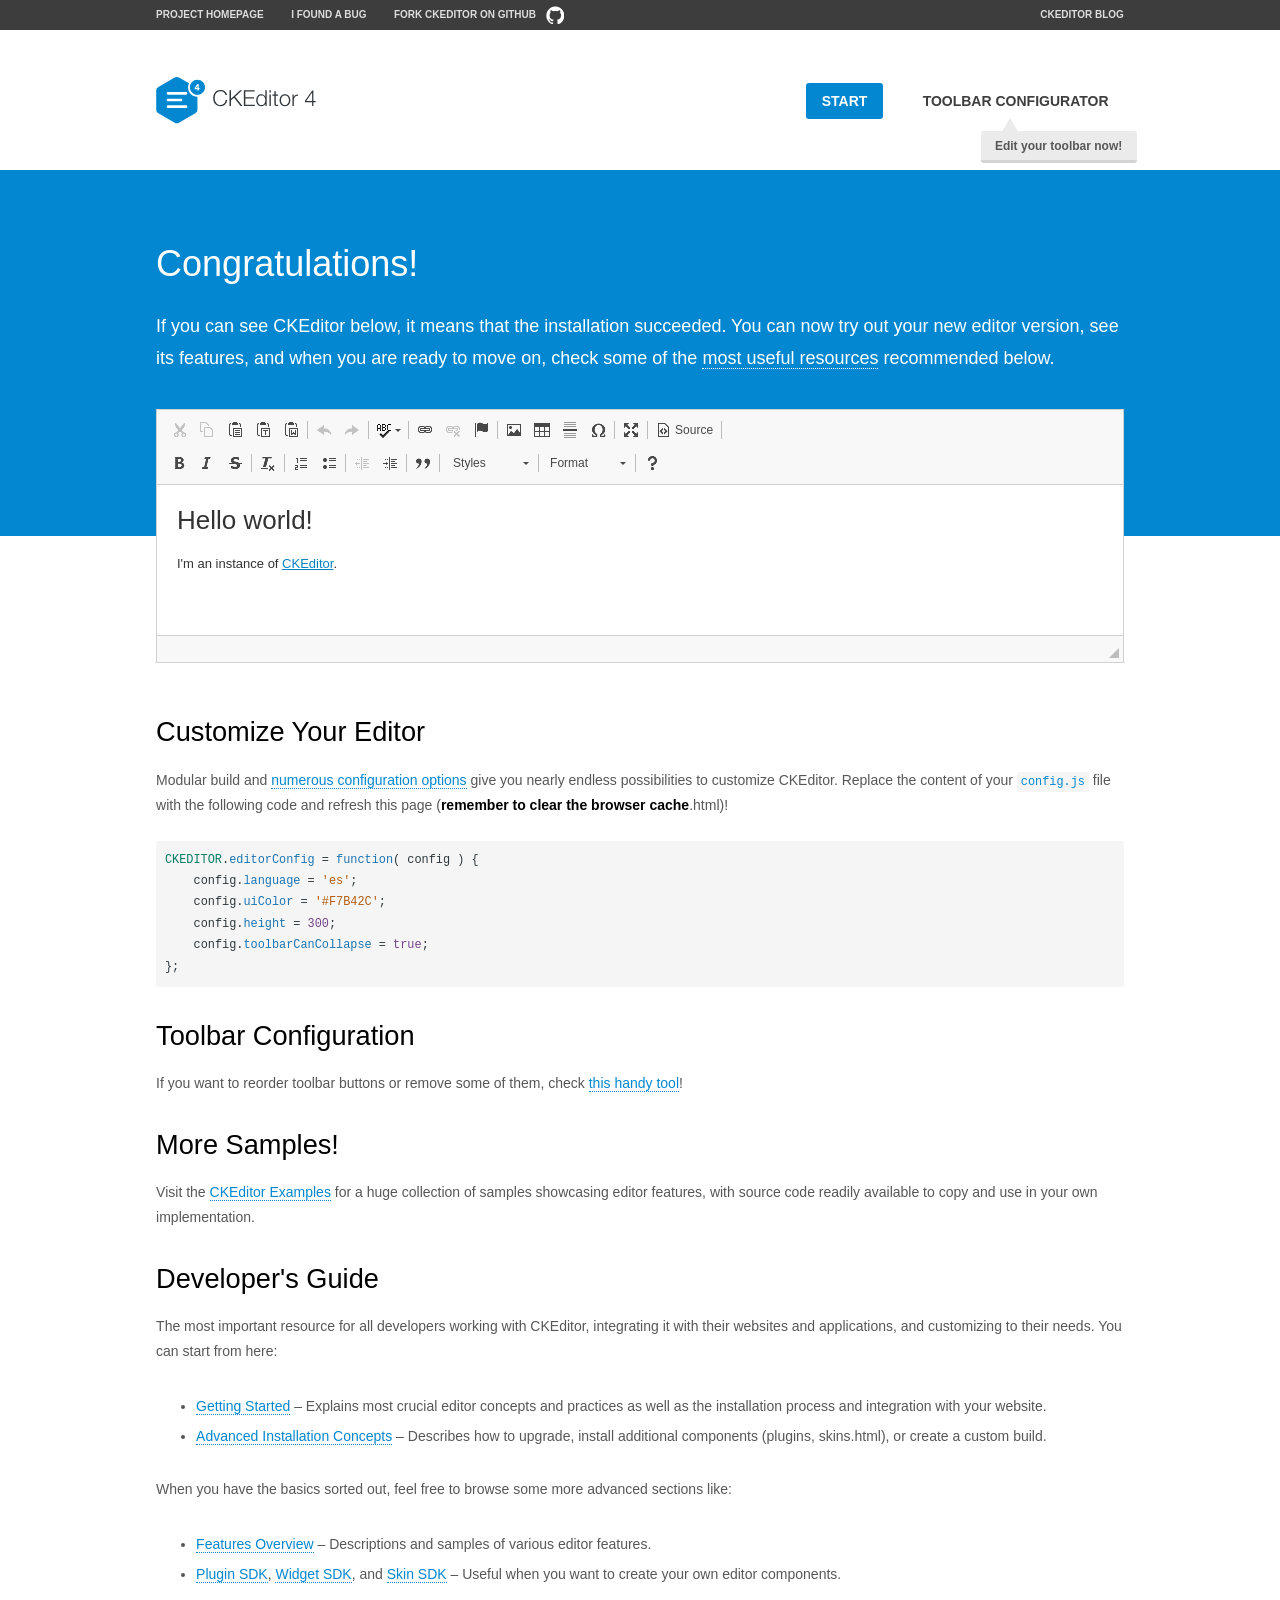
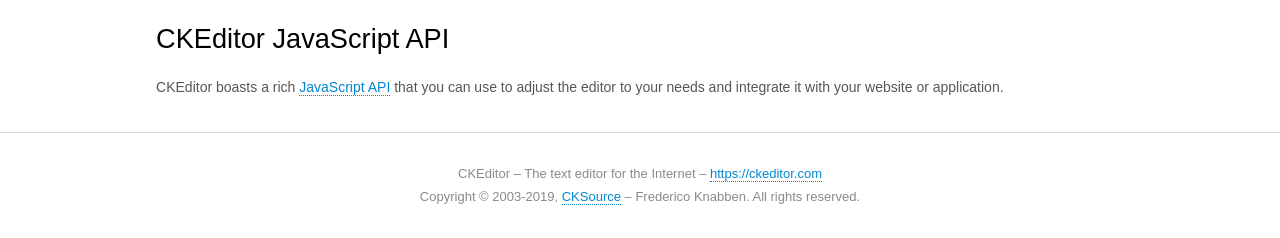
<file: src/libraries/ckeditor/samples/index.html>
<!DOCTYPE html>
<!--
Copyright (c) 2003-2019, CKSource - Frederico Knabben. All rights reserved.
For licensing, see LICENSE.md or https://ckeditor.com/legal/ckeditor-oss-license
-->
<html lang="en">
<head>
	<meta charset="utf-8">
	<title>CKEditor Sample</title>
	<script src="../ckeditor.js"></script>
	<script src="js/sample.js"></script>
	<link rel="stylesheet" href="css/samples.css">
	<link rel="stylesheet" href="toolbarconfigurator/lib/codemirror/neo.css">
	<meta name="viewport" content="width=device-width,initial-scale=1">
	<meta name="description" content="Try the latest sample of CKEditor 4 and learn more about customizing your WYSIWYG editor with endless possibilities.">
</head>
<body id="main">

<nav class="navigation-a">
	<div class="grid-container">
		<ul class="navigation-a-left grid-width-70">
			<li><a href="https://ckeditor.com/ckeditor-4/">Project Homepage</a></li>
			<li><a href="https://github.com/ckeditor/ckeditor4/issues">I found a bug</a></li>
			<li><a href="https://github.com/ckeditor/ckeditor4" class="icon-pos-right icon-navigation-a-github">Fork CKEditor on GitHub</a></li>
		</ul>
		<ul class="navigation-a-right grid-width-30">
			<li><a href="https://ckeditor.com/blog/">CKEditor Blog</a></li>
		</ul>
	</div>
</nav>

<header class="header-a">
	<div class="grid-container">
		<h1 class="header-a-logo grid-width-30">
			<a href="index.html"><img src="img/logo.svg" onerror="this.src='img/logo.png'; this.onerror=null;" alt="CKEditor Sample"></a>
		</h1>

		<nav class="navigation-b grid-width-70">
			<ul>
				<li><a href="index.html" class="button-a button-a-background">Start</a></li>
				<li><a href="toolbarconfigurator/index.html" class="button-a">Toolbar configurator <span class="balloon-a balloon-a-nw">Edit your toolbar now!</span></a></li>
			</ul>
		</nav>
	</div>
</header>

<main>
	<div class="adjoined-top">
		<div class="grid-container">
			<div class="content grid-width-100">
				<h1>Congratulations!</h1>
				<p>
					If you can see CKEditor below, it means that the installation succeeded.
					You can now try out your new editor version, see its features, and when you are ready to move on, check some of the <a href="#sample-customize">most useful resources</a> recommended below.
				</p>
			</div>
		</div>
	</div>
	<div class="adjoined-bottom">
		<div class="grid-container">
			<div class="grid-width-100">
				<div id="editor">
					<h1>Hello world!</h1>
					<p>I'm an instance of <a href="https://ckeditor.com">CKEditor</a>.</p>
				</div>
			</div>
		</div>
	</div>

	<div class="grid-container">
		<div class="content grid-width-100">
			<section id="sample-customize">
				<h2>Customize Your Editor</h2>
				<p>Modular build and <a href="https://ckeditor.com/docs/ckeditor4/latest/guide/dev_configuration.html">numerous configuration options</a> give you nearly endless possibilities to customize CKEditor. Replace the content of your <code><a href="../config.js">config.js</a></code> file with the following code and refresh this page (<strong>remember to clear the browser cache</strong>.html)!</p>
		<pre class="cm-s-neo CodeMirror"><code><span style="padding-right: 0.1px;"><span class="cm-variable">CKEDITOR</span>.<span class="cm-property">editorConfig</span> <span class="cm-operator">=</span> <span class="cm-keyword">function</span>( <span class="cm-def">config</span> ) {</span>
<span style="padding-right: 0.1px;"><span class="cm-tab">	</span><span class="cm-variable-2">config</span>.<span class="cm-property">language</span> <span class="cm-operator">=</span> <span class="cm-string">'es'</span>;</span>
<span style="padding-right: 0.1px;"><span class="cm-tab">	</span><span class="cm-variable-2">config</span>.<span class="cm-property">uiColor</span> <span class="cm-operator">=</span> <span class="cm-string">'#F7B42C'</span>;</span>
<span style="padding-right: 0.1px;"><span class="cm-tab">	</span><span class="cm-variable-2">config</span>.<span class="cm-property">height</span> <span class="cm-operator">=</span> <span class="cm-number">300</span>;</span>
<span style="padding-right: 0.1px;"><span class="cm-tab">	</span><span class="cm-variable-2">config</span>.<span class="cm-property">toolbarCanCollapse</span> <span class="cm-operator">=</span> <span class="cm-atom">true</span>;</span>
<span style="padding-right: 0.1px;">};</span></code></pre>
			</section>

			<section>
				<h2>Toolbar Configuration</h2>
				<p>If you want to reorder toolbar buttons or remove some of them, check <a href="toolbarconfigurator/index.html">this handy tool</a>!</p>
			</section>

			<section>
				<h2>More Samples!</h2>
				<p>Visit the <a href="https://ckeditor.com/docs/ckeditor4/latest/examples/index.html">CKEditor Examples</a> for a huge collection of samples showcasing editor features, with source code readily available to copy and use in your own implementation.</p>
			</section>

			<section>
				<h2>Developer's Guide</h2>
				<p>The most important resource for all developers working with CKEditor, integrating it with their websites and applications, and customizing to their needs. You can start from here:</p>
				<ul>
					<li><a href="https://ckeditor.com/docs/ckeditor4/latest/guide/dev_installation.html">Getting Started</a> &ndash; Explains most crucial editor concepts and practices as well as the installation process and integration with your website.</li>
					<li><a href="https://ckeditor.com/docs/ckeditor4/latest/guide/dev_advanced_installation.html">Advanced Installation Concepts</a> &ndash; Describes how to upgrade, install additional components (plugins, skins.html), or create a custom build.</li>
				</ul>
					<p>When you have the basics sorted out, feel free to browse some more advanced sections like:</p>
				<ul>
					<li><a href="https://ckeditor.com/docs/ckeditor4/latest/features/index.html">Features Overview</a> &ndash; Descriptions and samples of various editor features.</li>
					<li><a href="https://ckeditor.com/docs/ckeditor4/latest/guide/plugin_sdk_intro.html">Plugin SDK</a>, <a href="https://ckeditor.com/docs/ckeditor4/latest/guide/widget_sdk_intro.html">Widget SDK</a>, and <a href="https://ckeditor.com/docs/ckeditor4/latest/guide/skin_sdk_intro.html">Skin SDK</a> &ndash; Useful when you want to create your own editor components.</li>
				</ul>
			</section>

			<section>
				<h2>CKEditor JavaScript API</h2>
				<p>CKEditor boasts a rich <a href="https://ckeditor.com/docs/ckeditor4/latest/api/index.html">JavaScript API</a> that you can use to adjust the editor to your needs and integrate it with your website or application.</p>
			</section>
		</div>
	</div>
</main>

<footer class="footer-a grid-container">
	<div class="grid-container">
		<p class="grid-width-100">
			CKEditor &ndash; The text editor for the Internet &ndash; <a class="samples" href="https://ckeditor.com/">https://ckeditor.com</a>
		</p>
		<p class="grid-width-100" id="copy">
			Copyright &copy; 2003-2019, <a class="samples" href="https://cksource.com/">CKSource</a> &ndash; Frederico Knabben. All rights reserved.
		</p>
	</div>
</footer>
<script>
	initSample();
</script>

</body>
</html>
</file>
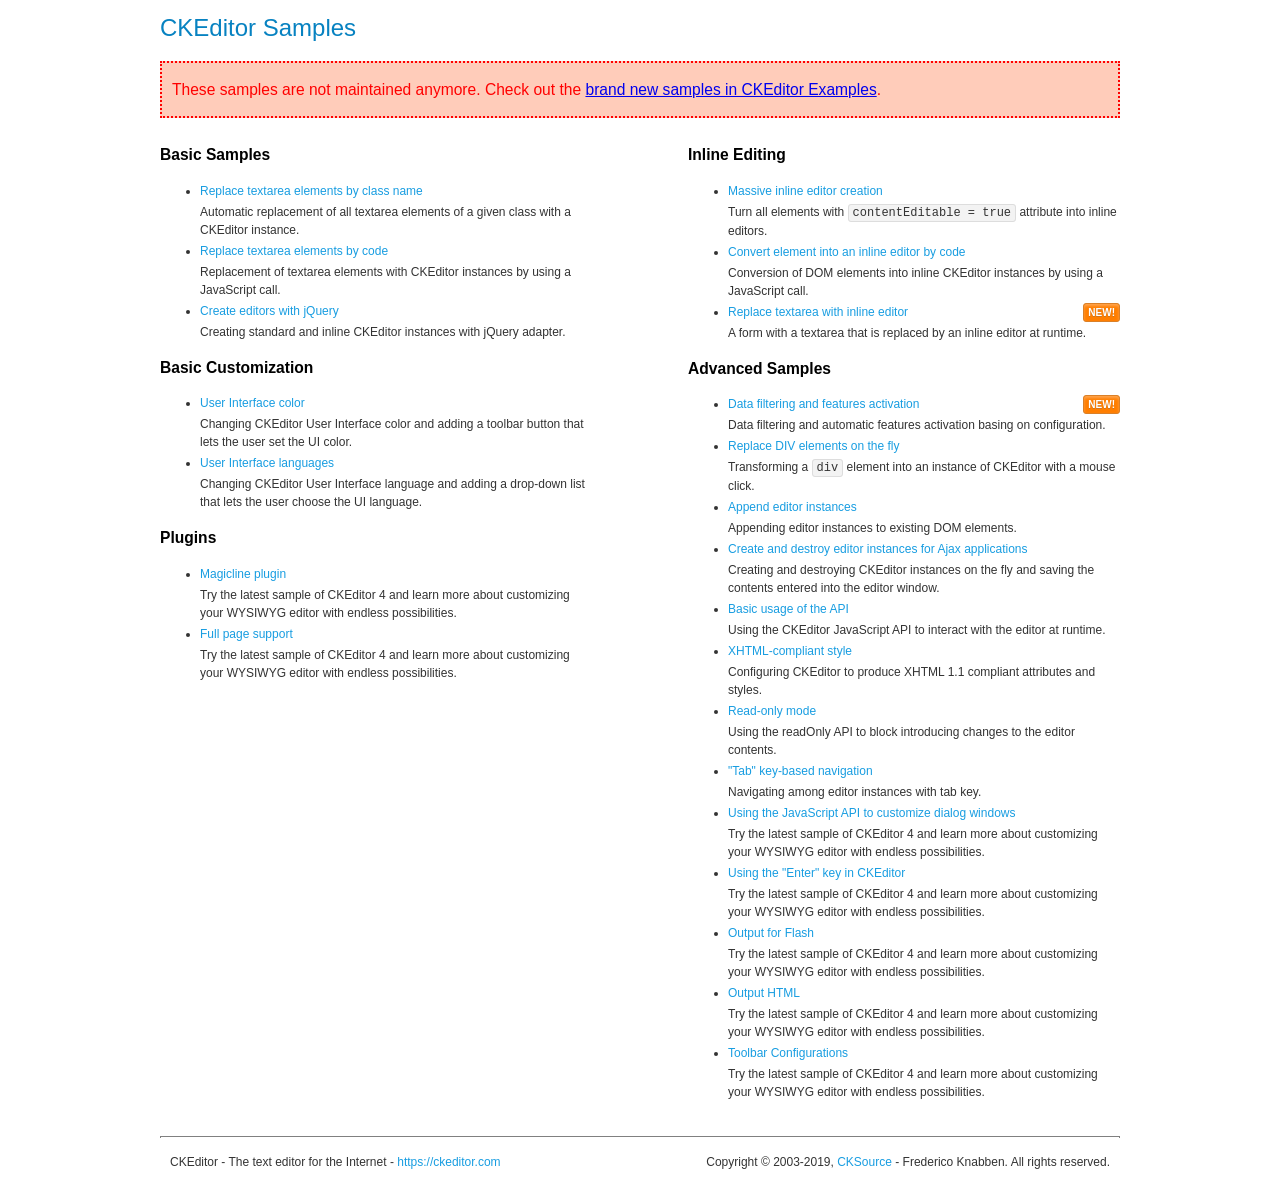
<file: src/libraries/ckeditor/samples/old/index.html>
<!DOCTYPE html>
<!--
Copyright (c) 2003-2019, CKSource - Frederico Knabben. All rights reserved.
For licensing, see LICENSE.md or https://ckeditor.com/legal/ckeditor-oss-license
-->
<html lang="en">
<head>
	<meta charset="utf-8">
	<title>CKEditor Samples</title>
	<link rel="stylesheet" href="sample.css">
	<meta name="description" content="Try the latest sample of CKEditor 4 and learn more about customizing your WYSIWYG editor with endless possibilities.">
</head>
<body>
	<h1 class="samples">
		CKEditor Samples
	</h1>
	<div class="warning deprecated">
		These samples are not maintained anymore. Check out the <a href="https://ckeditor.com/docs/ckeditor4/latest/examples/index.html">brand new samples in CKEditor Examples</a>.
	</div>
	<div class="twoColumns">
		<div class="twoColumnsLeft">
			<h2 class="samples">
				Basic Samples
			</h2>
			<dl class="samples">
				<dt><a class="samples" href="replacebyclass.html">Replace textarea elements by class name</a></dt>
				<dd>Automatic replacement of all textarea elements of a given class with a CKEditor instance.</dd>

				<dt><a class="samples" href="replacebycode.html">Replace textarea elements by code</a></dt>
				<dd>Replacement of textarea elements with CKEditor instances by using a JavaScript call.</dd>

				<dt><a class="samples" href="jquery.html">Create editors with jQuery</a></dt>
				<dd>Creating standard and inline CKEditor instances with jQuery adapter.</dd>
			</dl>

			<h2 class="samples">
				Basic Customization
			</h2>
			<dl class="samples">
				<dt><a class="samples" href="uicolor.html">User Interface color</a></dt>
				<dd>Changing CKEditor User Interface color and adding a toolbar button that lets the user set the UI color.</dd>

				<dt><a class="samples" href="uilanguages.html">User Interface languages</a></dt>
				<dd>Changing CKEditor User Interface language and adding a drop-down list that lets the user choose the UI language.</dd>
			</dl>


			<h2 class="samples">Plugins</h2>
<dl class="samples">
<dt><a class="samples" href="magicline/magicline.html">Magicline plugin</a></dt>
<dd>Try the latest sample of CKEditor 4 and learn more about customizing your WYSIWYG editor with endless possibilities.</dd>

<dt><a class="samples" href="wysiwygarea/fullpage.html">Full page support</a></dt>
<dd>Try the latest sample of CKEditor 4 and learn more about customizing your WYSIWYG editor with endless possibilities.</dd>
</dl>
		</div>
		<div class="twoColumnsRight">
			<h2 class="samples">
				Inline Editing
			</h2>
			<dl class="samples">
				<dt><a class="samples" href="inlineall.html">Massive inline editor creation</a></dt>
				<dd>Turn all elements with <code>contentEditable = true</code> attribute into inline editors.</dd>

				<dt><a class="samples" href="inlinebycode.html">Convert element into an inline editor by code</a></dt>
				<dd>Conversion of DOM elements into inline CKEditor instances by using a JavaScript call.</dd>

				<dt><a class="samples" href="inlinetextarea.html">Replace textarea with inline editor</a> <span class="new">New!</span></dt>
				<dd>A form with a textarea that is replaced by an inline editor at runtime.</dd>

				
			</dl>

			<h2 class="samples">
				Advanced Samples
			</h2>
			<dl class="samples">
				<dt><a class="samples" href="datafiltering.html">Data filtering and features activation</a> <span class="new">New!</span></dt>
				<dd>Data filtering and automatic features activation basing on configuration.</dd>

				<dt><a class="samples" href="divreplace.html">Replace DIV elements on the fly</a></dt>
				<dd>Transforming a <code>div</code> element into an instance of CKEditor with a mouse click.</dd>

				<dt><a class="samples" href="appendto.html">Append editor instances</a></dt>
				<dd>Appending editor instances to existing DOM elements.</dd>

				<dt><a class="samples" href="ajax.html">Create and destroy editor instances for Ajax applications</a></dt>
				<dd>Creating and destroying CKEditor instances on the fly and saving the contents entered into the editor window.</dd>

				<dt><a class="samples" href="api.html">Basic usage of the API</a></dt>
				<dd>Using the CKEditor JavaScript API to interact with the editor at runtime.</dd>

				<dt><a class="samples" href="xhtmlstyle.html">XHTML-compliant style</a></dt>
				<dd>Configuring CKEditor to produce XHTML 1.1 compliant attributes and styles.</dd>

				<dt><a class="samples" href="readonly.html">Read-only mode</a></dt>
				<dd>Using the readOnly API to block introducing changes to the editor contents.</dd>

				<dt><a class="samples" href="tabindex.html">"Tab" key-based navigation</a></dt>
				<dd>Navigating among editor instances with tab key.</dd>


				
<dt><a class="samples" href="dialog/dialog.html">Using the JavaScript API to customize dialog windows</a></dt>
<dd>Try the latest sample of CKEditor 4 and learn more about customizing your WYSIWYG editor with endless possibilities.</dd>

<dt><a class="samples" href="enterkey/enterkey.html">Using the &quot;Enter&quot; key in CKEditor</a></dt>
<dd>Try the latest sample of CKEditor 4 and learn more about customizing your WYSIWYG editor with endless possibilities.</dd>

<dt><a class="samples" href="htmlwriter/outputforflash.html">Output for Flash</a></dt>
<dd>Try the latest sample of CKEditor 4 and learn more about customizing your WYSIWYG editor with endless possibilities.</dd>

<dt><a class="samples" href="htmlwriter/outputhtml.html">Output HTML</a></dt>
<dd>Try the latest sample of CKEditor 4 and learn more about customizing your WYSIWYG editor with endless possibilities.</dd>

<dt><a class="samples" href="toolbar/toolbar.html">Toolbar Configurations</a></dt>
<dd>Try the latest sample of CKEditor 4 and learn more about customizing your WYSIWYG editor with endless possibilities.</dd>

			</dl>
		</div>
	</div>
	<div id="footer">
		<hr>
		<p>
			CKEditor - The text editor for the Internet - <a class="samples" href="https://ckeditor.com/">https://ckeditor.com</a>
		</p>
		<p id="copy">
			Copyright &copy; 2003-2019, <a class="samples" href="https://cksource.com/">CKSource</a> - Frederico Knabben. All rights reserved.
		</p>
	</div>
</body>
</html>
</file>
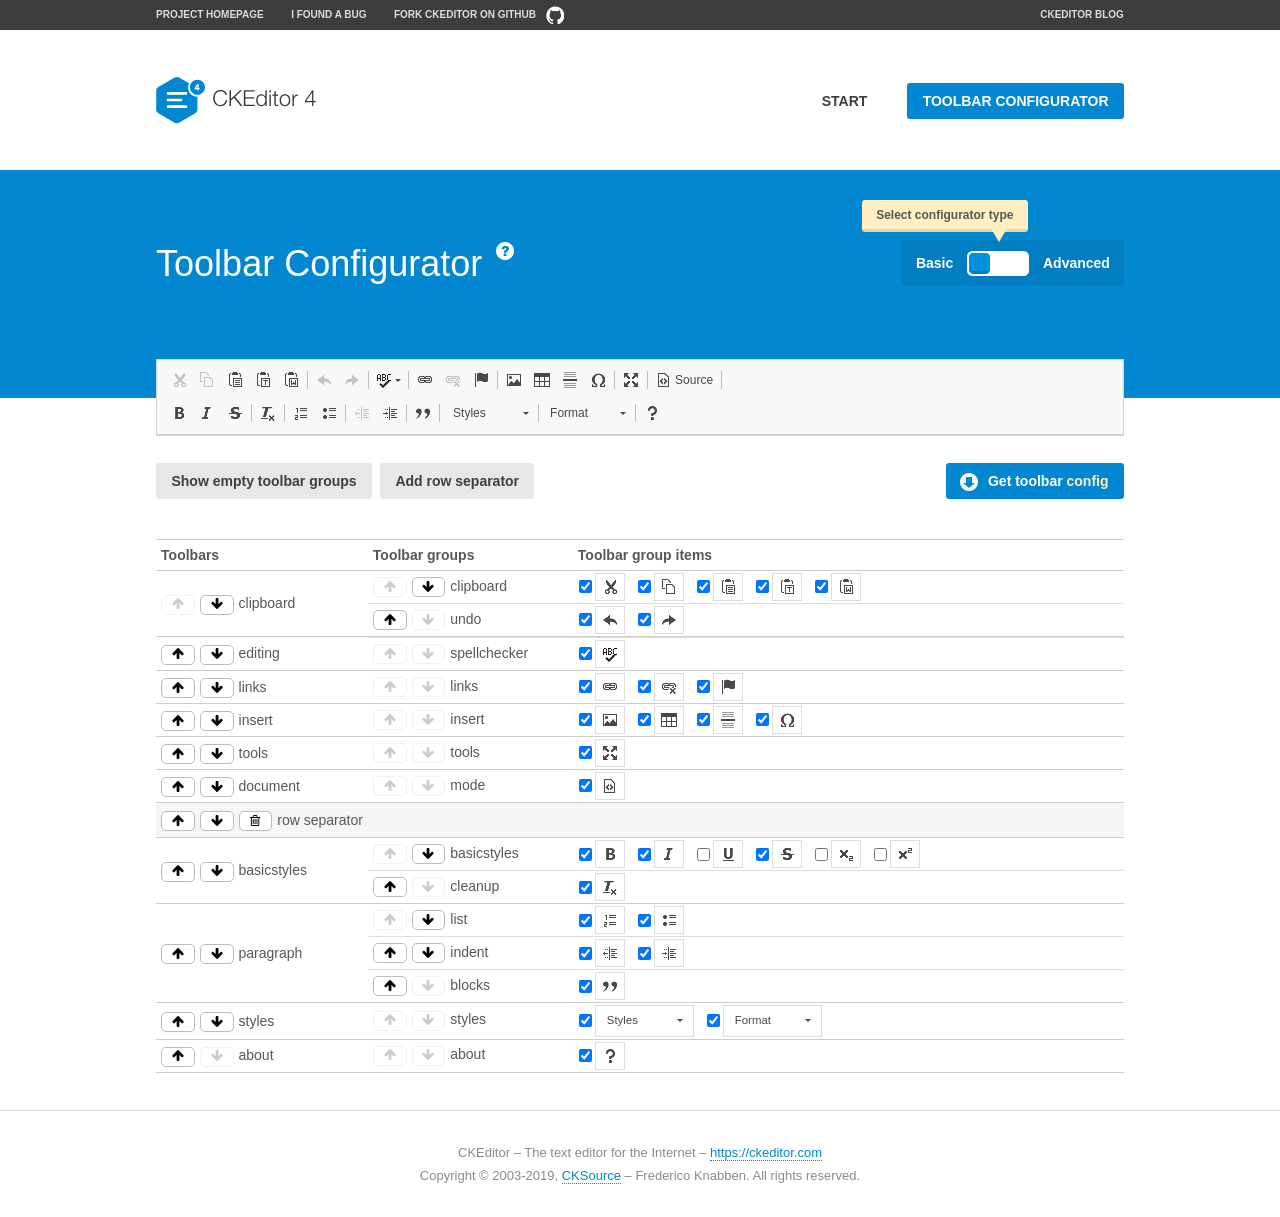
<file: src/libraries/ckeditor/samples/toolbarconfigurator/index.html>
<!DOCTYPE html>
<!--
Copyright (c) 2003-2019, CKSource - Frederico Knabben. All rights reserved.
For licensing, see LICENSE.md or https://ckeditor.com/legal/ckeditor-oss-license
-->
<!--[if IE 8]><html class="ie8"><![endif]-->
<!--[if gt IE 8]><html><![endif]-->
<!--[if !IE]><!--><html lang="en"><!--<![endif]-->
<head>
	<meta charset="utf-8">
	<title>Toolbar Configurator</title>
	<script src="../../ckeditor.js"></script>
	<script>
		if ( CKEDITOR.env.ie && CKEDITOR.env.version < 9 )
			CKEDITOR.tools.enableHtml5Elements( document );
	</script>
	<link rel="stylesheet" href="lib/codemirror/codemirror.css">
	<link rel="stylesheet" href="lib/codemirror/show-hint.css">
	<link rel="stylesheet" href="lib/codemirror/neo.css">
	<link rel="stylesheet" href="css/fontello.css">
	<link rel="stylesheet" href="../css/samples.css">
	<meta name="description" content="Try the latest sample of CKEditor 4 and learn more about customizing your WYSIWYG editor with endless possibilities.">
</head>
<body id="toolbar">

<nav class="navigation-a">
	<div class="grid-container">
		<ul class="navigation-a-left grid-width-70">
			<li><a href="https://ckeditor.com/ckeditor-4/">Project Homepage</a></li>
			<li><a href="https://github.com/ckeditor/ckeditor4/issues">I found a bug</a></li>
			<li><a href="https://github.com/ckeditor/ckeditor4" class="icon-pos-right icon-navigation-a-github">Fork CKEditor on GitHub</a></li>
		</ul>
		<ul class="navigation-a-right grid-width-30">
			<li><a href="https://ckeditor.com/blog/">CKEditor Blog</a></li>
		</ul>
	</div>
</nav>

<header class="header-a">
	<div class="grid-container">
		<h1 class="header-a-logo grid-width-30">
			<a href="../index.html"><img src="../img/logo.svg" onerror="this.src='../img/logo.png'; this.onerror=null;" alt="CKEditor Logo"></a>
		</h1>
		<nav class="navigation-b grid-width-70">
			<ul>
				<li><a href="../index.html"  class="button-a">Start</a></li>
				<li><a href="index.html"  class="button-a button-a-background">Toolbar configurator</a></li>
			</ul>
		</nav>
	</div>
</header>

<main>
	<div class="adjoined-top">
		<div class="grid-container">
			<div class="content grid-width-100">
				<div class="grid-container-nested">
					<h1 class="grid-width-60">
						Toolbar Configurator
						<a href="#help-content" type="button" title="Configurator help" id="help" class="button-a button-a-background button-a-no-text icon-pos-left icon-question-mark">Help</a>
					</h1>

					<div class="grid-width-40 grid-switch-magic">
						<div class="switch">
							<span class="balloon-a balloon-a-se">Select configurator type</span>
							<input type="radio" name="radio" data-num="1" id="radio-basic" />
							<input type="radio" name="radio" data-num="2" id="radio-advanced" />
							<label data-for="1" for="radio-basic">Basic</label>
							<span class="switch-inner">
								<span class="handler"></span>
							</span>
							<label data-for="2" for="radio-advanced">Advanced</label>
						</div>
					</div>
				</div>
			</div>
		</div>
	</div>
	<div class="adjoined-bottom">
		<div class="grid-container">
			<div class="grid-width-100">
				<div class="editors-container">
					<div id="editor-basic"></div>
					<div id="editor-advanced"></div>
				</div>
			</div>
		</div>
	</div>

	<div class="grid-container configurator">
		<div class="content grid-width-100">
			<div class="configurator">
				<div>
					<div id="toolbarModifierWrapper"></div>
				</div>
			</div>
		</div>
	</div>

	<div id="help-content">
		<div class="grid-container">
			<div class="grid-width-100">
				<h2>What Am I Doing Here?</h2>

				<div class="grid-container grid-container-nested">
					<div class="basic">
						<div class="grid-width-50">
							<p>Arrange <a href="https://ckeditor.com/docs/ckeditor4/latest/api/CKEDITOR_config.html#cfg-toolbarGroups">toolbar groups</a>, toggle <a href="https://ckeditor.com/docs/ckeditor4/latest/api/CKEDITOR_config.html#cfg-removeButtons">button visibility</a> according to your needs and get your toolbar configuration.</p>
							<p>You can replace the content of the <a href="../../config.js"><code>config.js</code></a> file with the generated configuration. If you already set some configuration options you will need to merge both configurations.</p>
						</div>
						<div class="grid-width-50">
							<p>Read more about different ways of <a href="https://ckeditor.com/docs/ckeditor4/latest/guide/dev_configuration.html">setting configuration</a> and do not forget about <strong>clearing browser cache</strong>.</p>
							<p>Arranging toolbar groups is the recommended way of configuring the toolbar, but if you need more freedom you can use the <a href="#advanced">advanced configurator</a>.</p>
						</div>
					</div>
					<div class="advanced" style="display: none;">
						<div class="grid-width-50">
							<p>With this code editor you can edit your <a href="https://ckeditor.com/docs/ckeditor4/latest/api/CKEDITOR_config.html#cfg-toolbar">toolbar configuration</a> live.</p>
							<p>You can replace the content of the <a href="../../config.js"><code>config.js</code></a> file with the generated configuration. If you already set some configuration options you will need to merge both configurations.</p>
						</div>
						<div class="grid-width-50">
							<p>Read more about different ways of <a href="https://ckeditor.com/docs/ckeditor4/latest/guide/dev_configuration.html">setting configuration</a> and do not forget about <strong>clearing browser cache</strong>.</p>
						</div>
					</div>
				</div>

				<p class="grid-container grid-container-nested">
					<button type="button" class="help-content-close grid-width-100 button-a button-a-background">Got it. Let's play!</button>
				</p>
			</div>
		</div>
	</div>
</main>

<footer class="footer-a grid-container">
	<p class="grid-width-100">
		CKEditor &ndash; The text editor for the Internet &ndash; <a class="samples" href="https://ckeditor.com/">https://ckeditor.com</a>
	</p>
	<p class="grid-width-100" id="copy">
		Copyright &copy; 2003-2019, <a class="samples" href="https://cksource.com/">CKSource</a> &ndash; Frederico Knabben. All rights reserved.
	</p>
</footer>

<script src="lib/codemirror/codemirror.js"></script>
<script src="lib/codemirror/javascript.js"></script>
<script src="lib/codemirror/show-hint.js"></script>

<script src="js/fulltoolbareditor.js"></script>
<script src="js/abstracttoolbarmodifier.js"></script>
<script src="js/toolbarmodifier.js"></script>
<script src="js/toolbartextmodifier.js"></script>
<script src="../js/sf.js"></script>

<script>
	( function() {
		'use strict';

		var mode = ( window.location.hash.substr( 1 ) === 'advanced' ) ? 'advanced' : 'basic',
			configuratorSection = CKEDITOR.document.findOne( 'main > .grid-container.configurator' ),
			basicInstruction = CKEDITOR.document.findOne( '#help-content .basic' ),
			advancedInstruction = CKEDITOR.document.findOne( '#help-content .advanced' ),

			// Configurator mode switcher.
			modeSwitchBasic = CKEDITOR.document.getById( 'radio-basic' ),
			modeSwitchAdvanced = CKEDITOR.document.getById( 'radio-advanced' );

		// Initial setup
		function updateSwitcher() {
			if ( mode === 'advanced' ) {
				modeSwitchAdvanced.$.checked = true;
			} else {
				modeSwitchBasic.$.checked = true;
			}
		}

		updateSwitcher();

		CKEDITOR.document.getWindow().on( 'hashchange', function( e ) {
			var hash = window.location.hash.substr( 1 );
			if ( !( hash === 'advanced' || hash === 'basic' ) ) {
				return;
			}
			mode = hash;
			onToolbarsDone( mode );
		} );

		CKEDITOR.document.getWindow().on( 'resize', function() {
			updateToolbar( ( mode === 'basic' ? toolbarModifier : toolbarTextModifier )[ 'editorInstance' ] );
		} );

		function onRefresh( modifier ) {
			modifier = modifier || this;

			if ( mode === 'basic' && modifier instanceof ToolbarConfigurator.ToolbarTextModifier ) {
				return;
			}

			// CodeMirror container becomes visible, so we need to refresh and to avoid rendering problems.
			if ( mode === 'advanced' && modifier instanceof ToolbarConfigurator.ToolbarTextModifier ) {
				modifier.codeContainer.refresh();
			}

			updateToolbar( modifier.editorInstance );
		}

		function updateToolbar( editor ) {
			var editorContainer = editor.container;

			// Not always editor is loaded.
			if ( !editorContainer ) {
				return;
			}

			var displayStyle = editorContainer.getStyle( 'display' );

			editorContainer.setStyle( 'display', 'block' );

			var newHeight = editorContainer.getSize( 'height' );

			var newMarginTop = parseInt( editorContainer.getComputedStyle( 'margin-top' ), 10 );
			newMarginTop = ( isNaN( newMarginTop ) ? 0 : Number( newMarginTop ) );

			var newMarginBottom = parseInt( editorContainer.getComputedStyle( 'margin-bottom' ), 10 );
			newMarginBottom = ( isNaN( newMarginBottom ) ? 0 : Number( newMarginBottom ) );

			var result = newHeight + newMarginTop + newMarginBottom;

			editorContainer.setStyle( 'display', displayStyle );

			editor.container.getAscendant( 'div' ).setStyle( 'height', result + 'px' );
		}

		var toolbarModifier = new ToolbarConfigurator.ToolbarModifier( 'editor-basic' );

		var done = 0;
		toolbarModifier.init( onToolbarInit );
		toolbarModifier.onRefresh = onRefresh;

		CKEDITOR.document.getById( 'toolbarModifierWrapper' ).append( toolbarModifier.mainContainer );

		var toolbarTextModifier = new ToolbarConfigurator.ToolbarTextModifier( 'editor-advanced' );
		toolbarTextModifier.init( onToolbarInit );
		toolbarTextModifier.onRefresh = onRefresh;

		function onToolbarInit() {
			if ( ++done === 2 ) {
				onToolbarsDone();

				positionSticky.watch( CKEDITOR.document.findOne( '.toolbar' ), function() {
					return mode === 'advanced';
				} );
			}
		}

		function onToolbarsDone() {
			if ( mode === 'basic' ) {
				toggleModeBasic( false );
			} else {
				toggleModeAdvanced( false );
			}

			updateSwitcher();

			setTimeout( function() {
				CKEDITOR.document.findOne( '.editors-container' ).addClass( 'active' );
				CKEDITOR.document.findOne( '#toolbarModifierWrapper' ).addClass( 'active' );
			}, 200 );
		}

		CKEDITOR.document.getById( 'toolbarModifierWrapper' ).append( toolbarTextModifier.mainContainer );

		function toogleModeSwitch( onElement, offElement, onModifier, offModifier ) {
			onElement.addClass( 'fancy-button-active' );
			offElement.removeClass( 'fancy-button-active' );

			onModifier.showUI();
			offModifier.hideUI();
		}

		function toggleModeBasic( callOnRefresh ) {
			callOnRefresh = ( callOnRefresh !== false );
			mode = 'basic';
			window.location.hash = '#basic';
			toogleModeSwitch( modeSwitchBasic, modeSwitchAdvanced, toolbarModifier, toolbarTextModifier );

			configuratorSection.removeClass( 'freed-width' );
			basicInstruction.show();
			advancedInstruction.hide();

			callOnRefresh && onRefresh( toolbarModifier );
		}

		function toggleModeAdvanced( callOnRefresh ) {
			callOnRefresh = ( callOnRefresh !== false );
			mode = 'advanced';
			window.location.hash = '#advanced';
			toogleModeSwitch( modeSwitchAdvanced, modeSwitchBasic, toolbarTextModifier, toolbarModifier );

			configuratorSection.addClass( 'freed-width' );
			advancedInstruction.show();
			basicInstruction.hide();

			callOnRefresh && onRefresh( toolbarTextModifier );
		}

		modeSwitchBasic.on( 'click', toggleModeBasic );
		modeSwitchAdvanced.on( 'click', toggleModeAdvanced );

		//
		// Position:sticky for the toolbar.
		//

		// Will make elements behave like they were styled with position:sticky.
		var positionSticky = {
			// Store object: {
			// 		element: CKEDITOR.dom.element, // Element which will float.
			// 		placeholder: CKEDITOR.dom.element, // Placeholder which is place to prevent page bounce.
			// 		isFixed: boolean // Whether element float now.
			// }
			watched: [],

			active: [],

			staticContainer: null,

			init: function() {
				var element = CKEDITOR.dom.element.createFromHtml(
					'<div class="staticContainer">' +
						'<div class="grid-container" >' +
							'<div class="grid-width-100">' +
								'<div class="inner"></div>' +
							'</div>' +
						'</div>' +
					'</div>' );

				this.staticContainer = element.findOne( '.inner' );

				CKEDITOR.document.getBody().append( element );
			},

			watch: function( element, preventFunc ) {
				this.watched.push( {
					element: element,
					placeholder: new CKEDITOR.dom.element( 'div' ),
					isFixed: false,
					preventFunc: preventFunc
				} );
			},

			checkAll: function() {
				for ( var i = 0; i < this.watched.length; i++ ) {
					this.check( this.watched[ i ] );
				}
			},

			check: function( element ) {
				var isFixed = element.isFixed;
				var shouldBeFixed = this.shouldBeFixed( element );

				// Nothing to be done.
				if ( isFixed === shouldBeFixed ) {
					return;
				}

				var placeholder = element.placeholder;

				if ( isFixed ) {
					// Unfixing.

					element.element.insertBefore( placeholder );
					placeholder.remove();

					element.element.removeStyle( 'margin' );

					this.active.splice( CKEDITOR.tools.indexOf( this.active, element ), 1 );

				} else {
					// Fixing.
					placeholder.setStyle( 'width', element.element.getSize( 'width' ) + 'px' );
					placeholder.setStyle( 'height', element.element.getSize( 'height' ) + 'px' );
					placeholder.setStyle( 'margin-bottom', element.element.getComputedStyle( 'margin-bottom' ) );
					placeholder.setStyle( 'display', element.element.getComputedStyle( 'display' ) );
					placeholder.insertAfter( element.element );

					this.staticContainer.append( element.element );

					this.active.push( element );
				}

				element.isFixed = !element.isFixed;
			},

			shouldBeFixed: function( element ) {
				if ( element.preventFunc && element.preventFunc() ) {
					return false;
				}

				// If element is already fixed we are checking it's placeholder.
				var related = ( element.isFixed ? element.placeholder : element.element ),
					clientRect = related.$.getBoundingClientRect(),
					staticHeight = this.staticContainer.getSize('height' ),
					elemHeight = element.element.getSize( 'height' );

				if ( element.isFixed ) {
					return ( clientRect.top + elemHeight < staticHeight );
				} else {
					return ( clientRect.top < staticHeight );
				}
			}
		};

		positionSticky.init();

		CKEDITOR.document.getWindow().on( 'scroll',
			new CKEDITOR.tools.eventsBuffer( 100, positionSticky.checkAll, positionSticky ).input
		);

		// Make the toolbar sticky.
		positionSticky.watch( CKEDITOR.document.findOne( '.editors-container' ) );

		// Help button and help-content.
		( function() {
			var helpButton = CKEDITOR.document.getById( 'help' ),
				helpContent = CKEDITOR.document.getById( 'help-content' );

			// Don't show help button on IE8 because it's unsupported by Pico Modal.
			if ( CKEDITOR.env.ie && CKEDITOR.env.version == 8 ) {
				helpButton.hide();
			} else {
				// Display help modal when the button is clicked.
				helpButton.on( 'click', function( evt ) {
					SF.modal( {
						// Clone modal content from DOM.
						content: helpContent.getHtml(),

						afterCreate: function( modal ) {
							// Enable modal content button to close the modal.
							new CKEDITOR.dom.element( modal.modalElem() ).findOne( '.help-content-close' ).once( 'click', modal.close );
						}
					} ).show();
				} );
			}
		} )();
	} )();
</script>
</body>
</html>
</file>
<file: src/libraries/ckeditor/samples/css/samples.css>
/**
 * @license Copyright (c) 2003-2019, CKSource - Frederico Knabben. All rights reserved.
 * For licensing, see LICENSE.md or https://ckeditor.com/legal/ckeditor-oss-license
 */
@media (max-width: 900px) {
  .global-is-mobile-hidden {
    display: none !important;
  }
}
article,
aside,
details,
figcaption,
figure,
footer,
header,
hgroup,
main,
menu,
nav,
section {
  display: block;
}
body,
html {
  margin: 0;
  padding: 0;
  font: 16px / 1.8 Arial, 'Helvetica Neue', Helvetica, sans-serif;
  font-weight: 300;
  color: #575757;
}
.grid-width-10 {
  width: 10%;
}
.grid-width-20 {
  width: 20%;
}
.grid-width-30 {
  width: 30%;
}
.grid-width-40 {
  width: 40%;
}
.grid-width-50 {
  width: 50%;
}
.grid-width-60 {
  width: 60%;
}
.grid-width-70 {
  width: 70%;
}
.grid-width-80 {
  width: 80%;
}
.grid-width-90 {
  width: 90%;
}
.grid-width-100 {
  width: 100%;
}
@media (max-width: 900px) {
  .grid-width-10,
  .grid-width-20,
  .grid-width-30,
  .grid-width-40,
  .grid-width-50,
  .grid-width-60,
  .grid-width-70,
  .grid-width-80,
  .grid-width-90,
  .grid-width-100 {
    width: 100%;
  }
}
*[class*="grid-width"] {
  -webkit-box-sizing: border-box;
  -moz-box-sizing: border-box;
  box-sizing: border-box;
  padding-left: 4%;
  padding-right: 4%;
  float: left;
}
*[class*="grid-width"]:after,
.grid-container:after,
*[class*="grid-width"]:before,
.grid-container:before {
  content: '';
  display: block;
  overflow: hidden;
  visibility: hidden;
  font-size: 0;
  line-height: 0;
  width: 0;
  height: 0;
}
*[class*="grid-width"]:after,
.grid-container:after {
  clear: both;
}
.grid-container {
  -webkit-box-sizing: border-box;
  -moz-box-sizing: border-box;
  box-sizing: border-box;
  margin-left: auto;
  margin-right: auto;
}
.grid-container-nested *[class*="grid-width"]:first-child {
  padding-left: 0;
}
.grid-container-nested *[class*="grid-width"]:last-child {
  padding-right: 0;
}
@media (max-width: 900px) {
  .grid-container-nested *[class*="grid-width"]:first-child {
    padding-left: 4%;
  }
  .grid-container-nested *[class*="grid-width"]:last-child {
    padding-right: 4%;
  }
}
.header-a {
  min-height: 140px;
  overflow: hidden;
}
.header-a .header-a-logo {
  margin: 40px 0 0;
}
@media (max-width: 900px) {
  .header-a .header-a-logo {
    text-align: center;
  }
}
.header-a .header-a-logo img {
  border: transparent;
}
.navigation-a {
  height: 30px;
  background: #3D3D3D;
  position: absolute;
  left: 0;
  right: 0;
  top: 0;
  padding: 0;
  overflow: hidden;
}
@media (max-width: 900px) {
  .navigation-a {
    text-align: center;
  }
}
.navigation-a ul {
  list-style: none;
  margin: 0;
  overflow: hidden;
}
.navigation-a ul li,
.navigation-a ul li a {
  display: inline-block;
}
@media (max-width: 900px) {
  .navigation-a ul {
    width: auto;
    text-overflow: ellipsis;
    white-space: nowrap;
    display: inline-block;
    float: none;
  }
  .navigation-a ul:before,
  .navigation-a ul:after {
    display: none;
  }
}
.navigation-a ul.navigation-a-left {
  text-align: left;
}
@media (max-width: 900px) {
  .navigation-a ul.navigation-a-left {
    padding-right: 0;
  }
}
.navigation-a ul.navigation-a-right {
  text-align: right;
}
@media (max-width: 900px) {
  .navigation-a ul.navigation-a-right {
    padding-left: 23px;
  }
}
.navigation-a ul li + li {
  margin-left: 23px;
}
.navigation-a ul li a {
  font-size: 10px;
  font-size: 0.625rem;
  line-height: 18px;
  line-height: 1.13rem;
  line-height: 30px;
  float: left;
  color: #ddd;
  font-weight: bold;
  text-decoration: none;
  text-transform: uppercase;
}
.navigation-a ul li a:hover {
  cursor: pointer;
  color: #fff;
}
.icon-navigation-a-github:before,
.icon-navigation-a-github:after {
  background-image: url("[data-uri]");
}
.navigation-b {
  text-align: right;
  margin: 52px 0 0;
  overflow: visible;
}
@media (max-width: 900px) {
  .navigation-b {
    text-align: center;
    margin-top: 20px;
    padding: 0;
  }
}
.navigation-b ul {
  padding: 0;
  list-style: none;
  margin: 0;
  overflow: visible;
}
.navigation-b ul li,
.navigation-b ul li a {
  display: inline-block;
}
@media (max-width: 900px) {
  .navigation-b ul {
    display: table;
    width: 100%;
    padding-bottom: 1.5em;
  }
}
@media (max-width: 900px) {
  .navigation-b ul li {
    display: table-row;
  }
}
.navigation-b ul li + li {
  margin-left: 20px;
}
@media (max-width: 900px) {
  .navigation-b ul li + li {
    margin-left: 0;
  }
}
.navigation-b ul li a {
  -webkit-box-sizing: border-box;
  -moz-box-sizing: border-box;
  box-sizing: border-box;
  text-transform: uppercase;
  text-decoration: none;
  outline: none;
}
@media (max-width: 900px) {
  .navigation-b ul li a {
    width: 100%;
    -webkit-border-radius: 0;
    -webkit-background-clip: padding-box;
    -moz-border-radius: 0;
    -moz-background-clip: padding;
    border-radius: 0;
    background-clip: padding-box;
  }
}
.footer-a {
  font-size: 13px;
  font-size: 0.8125rem;
  line-height: 23.4px;
  line-height: 1.46rem;
  padding-top: 2.25em;
  padding-bottom: 2.25em;
  overflow: hidden;
  color: #8a8a8a;
}
.footer-a a {
  color: #0287D0;
  text-decoration: none;
  border-bottom: 1px dotted #0287D0;
}
.footer-a a:hover {
  color: #0277b7;
}
.footer-a p {
  margin: 0;
  display: inline-block;
  text-align: center;
}
.content {
  font-size: 14px;
  font-size: 0.875rem;
  line-height: 25.2px;
  line-height: 1.57rem;
  overflow: hidden;
  padding-top: 1.5em;
  padding-bottom: 1.5em;
}
.content p {
  margin: 0.75em 0;
}
.content ul,
.content ol,
.content pre,
.content blockquote,
.content textarea:not([class^="cke"]),
.content .cke {
  margin: 1.875em 0;
}
.content code,
.content kbd {
  -webkit-border-radius: 3px;
  -webkit-background-clip: padding-box;
  -moz-border-radius: 3px;
  -moz-background-clip: padding;
  border-radius: 3px;
  background-clip: padding-box;
  padding: 3px 4px;
}
.content pre,
.content code,
.content kbd,
.content blockquote {
  background: #f5f5f5;
}
.content blockquote,
.content pre {
  background: none;
  border-left: 4px solid #0287D0;
  padding: 1.5em 2.25em;
}
.content p a,
.content ul a,
.content ol a,
.content blockquote a,
.content h1 a,
.content h2 a,
.content h3 a,
.content h4 a,
.content h5 a {
  color: #0287D0;
  text-decoration: none;
  border-bottom: 1px dotted #0287D0;
}
.content p a:hover,
.content ul a:hover,
.content ol a:hover,
.content blockquote a:hover,
.content h1 a:hover,
.content h2 a:hover,
.content h3 a:hover,
.content h4 a:hover,
.content h5 a:hover {
  color: #0277b7;
}
.content h1,
.content h2,
.content h3,
.content h4,
.content h5 {
  color: #000;
  font-weight: 100;
}
.content h1 code,
.content h2 code,
.content h3 code,
.content h4 code,
.content h5 code,
.content h1 kbd,
.content h2 kbd,
.content h3 kbd,
.content h4 kbd,
.content h5 kbd {
  font-size: inherit;
}
.content h1 a.content-heading-anchor,
.content h2 a.content-heading-anchor,
.content h3 a.content-heading-anchor,
.content h4 a.content-heading-anchor,
.content h5 a.content-heading-anchor {
  font-weight: 100;
  vertical-align: middle;
  opacity: 0;
  border: 0;
}
.content h1:hover a.content-heading-anchor,
.content h2:hover a.content-heading-anchor,
.content h3:hover a.content-heading-anchor,
.content h4:hover a.content-heading-anchor,
.content h5:hover a.content-heading-anchor {
  opacity: 1;
}
.content h1:target a,
.content h2:target a,
.content h3:target a,
.content h4:target a,
.content h5:target a {
  -webkit-animation: targetLinkOpacity 0.5s linear alternate;
  -moz-animation: targetLinkOpacity 0.5s linear alternate;
  -o-animation: targetLinkOpacity 0.5s linear alternate;
  animation: targetLinkOpacity 0.5s linear alternate;
  opacity: 1;
}
.content input,
.content select,
.content textarea:not([class^="cke"]) {
  -webkit-border-radius: 3px;
  -webkit-background-clip: padding-box;
  -moz-border-radius: 3px;
  -moz-background-clip: padding;
  border-radius: 3px;
  background-clip: padding-box;
  -webkit-box-shadow: inset 0 1px 1px rgba(0, 0, 0, 0.08);
  -moz-box-shadow: inset 0 1px 1px rgba(0, 0, 0, 0.08);
  box-shadow: inset 0 1px 1px rgba(0, 0, 0, 0.08);
  font: inherit;
  color: inherit;
  border: 1px solid #D9D9D9;
  padding: .2em .5em;
}
.content input:focus,
.content select:focus,
.content textarea:not([class^="cke"]):focus {
  border-color: #66afe9;
  outline: 0;
  -webkit-box-shadow: inset 0 1px 1px rgba(0, 0, 0, 0.08), 0 0 8px #93c6ef;
  -moz-box-shadow: inset 0 1px 1px rgba(0, 0, 0, 0.08), 0 0 8px #93c6ef;
  box-shadow: inset 0 1px 1px rgba(0, 0, 0, 0.08), 0 0 8px #93c6ef;
}
.content abbr {
  border-bottom: 1px dotted #666;
  cursor: pointer;
}
.content blockquote {
  font-style: italic;
  font-family: Georgia, Times, "Times New Roman", serif;
  font-size: 16px;
  font-size: 1rem;
  line-height: 28.8px;
  line-height: 1.8rem;
}
.content em {
  font-style: italic;
}
.content h1 {
  font-size: 36px;
  font-size: 2.25rem;
  line-height: 64.8px;
  line-height: 4.05rem;
  margin: 1.125em 0 0;
}
.content h2 {
  font-size: 27.2px;
  font-size: 1.7rem;
  line-height: 48.96px;
  line-height: 3.06rem;
  margin: 0.9em 0 0;
}
.content h3 {
  font-size: 24px;
  font-size: 1.5rem;
  line-height: 43.2px;
  line-height: 2.7rem;
  font-weight: 500;
  margin: 0.75em 0 0;
}
.content h4 {
  font-size: 19.2px;
  font-size: 1.2rem;
  line-height: 34.56px;
  line-height: 2.16rem;
  font-weight: 500;
  margin: 0.75em 0 0;
}
.content h5 {
  font-size: 17.6px;
  font-size: 1.1rem;
  line-height: 31.68px;
  line-height: 1.98rem;
  font-weight: 500;
  margin: 0.75em 0 0;
}
.content hr {
  border: 0;
  border-top: 4px solid #D9D9D9;
  margin: 1.5em 0;
}
.content input[type="text"] {
  height: 1.8em;
  line-height: 1.8em;
}
.content input[type="button"] {
  -webkit-appearance: button;
  -moz-appearance: button;
  appearance: button;
}
.content kbd {
  font-size: 12px;
  font-size: 0.75rem;
  line-height: 21.6px;
  line-height: 1.35rem;
  font-family: Arial, 'Helvetica Neue', Helvetica, sans-serif;
  padding: 2px 6px;
  -webkit-box-shadow: 0 0 4px #fff inset, 0 2px 0 #D9D9D9;
  -moz-box-shadow: 0 0 4px #fff inset, 0 2px 0 #D9D9D9;
  box-shadow: 0 0 4px #fff inset, 0 2px 0 #D9D9D9;
}
.content p img {
  vertical-align: middle;
}
.content p pre {
  padding: 1.5em;
}
.content pre {
  padding: 0;
  border: 0;
  tab-size: 4;
  -o-tab-size: 4;
  -moz-tab-size: 4;
}
.content pre,
.content code {
  font-size: 11.89px;
  font-size: 0.743rem;
  line-height: 21.4px;
  line-height: 1.34rem;
  font-family: Consolas, Menlo, Monaco, Lucida Console, Liberation Mono, DejaVu Sans Mono, Bitstream Vera Sans Mono, Courier New, monospace, serif;
}
.content pre a,
.content code a {
  border: 0;
}
.content pre code {
  padding: 0.75em;
  display: block;
}
.content strong {
  color: #000;
}
.content ul ul,
.content ol ul,
.content ul ol,
.content ol ol {
  margin: 0.75em 0;
}
.content ul li,
.content ol li {
  font-size: 14px;
  font-size: 0.875rem;
  line-height: 30.24px;
  line-height: 1.89rem;
}
.content textarea:not([class^="cke"]) {
  width: 100%;
}
.content div.todo {
  border: 2px dotted #444;
  padding: 10px;
  margin: 60px 0 10px 0;
  /* Remove me some day */
}
.content div.todo:before {
  content: "TODO";
  font-weight: bold;
}
body a.button-a,
body button.button-a,
body input.button-a {
  -webkit-border-radius: 3px;
  -webkit-background-clip: padding-box;
  -moz-border-radius: 3px;
  -moz-background-clip: padding;
  border-radius: 3px;
  background-clip: padding-box;
  font-size: 14px;
  font-size: 0.875rem;
  line-height: 25.2px;
  line-height: 1.57rem;
  height: 36px;
  line-height: 36px;
  padding: 0 1.1em;
  font-weight: 700;
  color: #3e3e3e;
  white-space: nowrap;
  text-decoration: none;
  display: inline-block;
  cursor: pointer;
  border: 0;
  vertical-align: middle;
  margin: 1px 0;
  background: transparent;
}
body a.button-a.icon-pos-left,
body button.button-a.icon-pos-left,
body input.button-a.icon-pos-left {
  padding-left: .8em;
}
body a.button-a.icon-pos-right,
body button.button-a.icon-pos-right,
body input.button-a.icon-pos-right {
  padding-right: .8em;
}
body a.button-a.button-a-no-text,
body button.button-a.button-a-no-text,
body input.button-a.button-a-no-text {
  -webkit-border-radius: 100px;
  -webkit-background-clip: padding-box;
  -moz-border-radius: 100px;
  -moz-background-clip: padding;
  border-radius: 100px;
  background-clip: padding-box;
  width: 36px;
  padding: 0;
  text-indent: -999px;
  overflow: hidden;
  position: relative;
  text-align: center;
}
body a.button-a.button-a-no-text:before,
body button.button-a.button-a-no-text:before,
body input.button-a.button-a-no-text:before {
  position: absolute;
  left: 50%;
  top: 50%;
  margin: -9px 0 0 -9px;
}
@media (max-width: 900px) {
  body a.button-a.button-a-mobile-collapsed,
  body button.button-a.button-a-mobile-collapsed,
  body input.button-a.button-a-mobile-collapsed {
    -webkit-border-radius: 100px;
    -webkit-background-clip: padding-box;
    -moz-border-radius: 100px;
    -moz-background-clip: padding;
    border-radius: 100px;
    background-clip: padding-box;
    width: 36px;
    padding: 0;
    text-indent: -999px;
    overflow: hidden;
    position: relative;
    text-align: center;
  }
  body a.button-a.button-a-mobile-collapsed:before,
  body button.button-a.button-a-mobile-collapsed:before,
  body input.button-a.button-a-mobile-collapsed:before {
    position: absolute;
    left: 50%;
    top: 50%;
    margin: -9px 0 0 -9px;
  }
  body a.button-a.button-a-mobile-collapsed:before,
  body button.button-a.button-a-mobile-collapsed:before,
  body input.button-a.button-a-mobile-collapsed:before {
    position: absolute;
    left: 50%;
    top: 50%;
    margin: -9px 0 0 -9px;
  }
}
body a.button-a:active,
body button.button-a:active,
body input.button-a:active,
body a.button-a:hover,
body button.button-a:hover,
body input.button-a:hover {
  color: #fff;
  background: #0277b7;
}
body a.button-a:focus,
body button.button-a:focus,
body input.button-a:focus {
  border-color: #66afe9;
  outline: 0;
  -webkit-box-shadow: inset 0 1px 1px rgba(0, 0, 0, 0.075), 0 0 8px #93c6ef;
  -moz-box-shadow: inset 0 1px 1px rgba(0, 0, 0, 0.075), 0 0 8px #93c6ef;
  box-shadow: inset 0 1px 1px rgba(0, 0, 0, 0.075), 0 0 8px #93c6ef;
}
body a.button-a-soft,
body button.button-a-soft,
body input.button-a-soft {
  background: #e7e7e7;
}
body a.button-a-soft:active,
body button.button-a-soft:active,
body input.button-a-soft:active,
body a.button-a-soft:hover,
body button.button-a-soft:hover,
body input.button-a-soft:hover {
  color: #3e3e3e;
  background: #cecece;
}
body a.button-a-background,
body button.button-a-background,
body input.button-a-background,
body a.navigation-b ul li a:hover,
body button.navigation-b ul li a:hover,
body input.navigation-b ul li a:hover {
  color: #fff;
  background: #0287D0;
}
body a.button-a-background:active,
body button.button-a-background:active,
body input.button-a-background:active,
body a.button-a-background:hover,
body button.button-a-background:hover,
body input.button-a-background:hover,
body a.navigation-b ul li a:hover:active,
body button.navigation-b ul li a:hover:active,
body input.navigation-b ul li a:hover:active,
body a.navigation-b ul li a:hover:hover,
body button.navigation-b ul li a:hover:hover,
body input.navigation-b ul li a:hover:hover {
  color: #fff;
  background: #0277b7;
}
.balloon-a {
  font-size: 12px;
  font-size: 0.75rem;
  line-height: 21.6px;
  line-height: 1.35rem;
  -webkit-border-radius: 3px;
  -webkit-background-clip: padding-box;
  -moz-border-radius: 3px;
  -moz-background-clip: padding;
  border-radius: 3px;
  background-clip: padding-box;
  border-bottom: 3px solid #d4d4d4;
  background: #ebebeb;
  display: inline-block;
  white-space: nowrap;
  padding: .4em 1.2em .2em;
  font-weight: 700;
  position: relative;
  z-index: 1000;
  text-transform: none;
  color: #575757;
}
.balloon-a:hover {
  color: #575757;
}
.balloon-a:before {
  content: '';
  width: 0;
  height: 0;
  border-style: solid;
  position: absolute;
}
.balloon-a-ne:before,
.balloon-a-nw:before {
  top: -13px;
  border-width: 0 9px 15.6px 9px;
  border-color: transparent transparent #ebebeb transparent;
}
.balloon-a-se:before,
.balloon-a-sw:before {
  bottom: -13px;
  border-width: 15.6px 9px 0 9px;
  border-color: #ebebeb transparent transparent transparent;
}
.balloon-a-nw:before,
.balloon-a-sw:before {
  left: 20px;
}
.balloon-a-ne:before,
.balloon-a-se:before {
  right: 20px;
}
.icon-pos-left:before,
.icon-pos-right:after {
  content: '';
  display: inline-block;
  width: 18px;
  height: 18px;
  vertical-align: middle;
  background-repeat: no-repeat;
}
.icon-pos-left:before {
  margin-right: 10px;
}
.icon-pos-right:after {
  margin-left: 10px;
}
.icon-download:before,
.icon-download:after {
  background-image: url("[data-uri]");
}
.icon-question-mark:before,
.icon-question-mark:after {
  background-image: url("[data-uri]");
}
.icon-close:before,
.icon-close:after {
  background-image: url("[data-uri]");
}
.ie8 .switch > * {
  vertical-align: middle;
}
.ie8 .switch input[type="radio"] {
  margin: 0 0.25em;
  display: inline-block;
}
.ie8 .switch label {
  margin-left: 0 !important;
  margin-right: 0 !important;
}
.ie8 .switch label[data-for="1"] {
  float: left;
}
.ie8 .switch label[data-for="2"] {
  float: right;
}
.ie8 .switch .switch-inner {
  display: none;
}
.switch {
  font-size: 14px;
  font-size: 0.875rem;
  line-height: 25.2px;
  line-height: 1.57rem;
  font-weight: bold;
  background-color: #0287D0;
  overflow: hidden;
  display: inline-block;
  padding: 0.75em 0.25em;
  color: #fff;
  -webkit-border-radius: 3px;
  -webkit-background-clip: padding-box;
  -moz-border-radius: 3px;
  -moz-background-clip: padding;
  border-radius: 3px;
  background-clip: padding-box;
  position: relative;
}
.switch input[type="radio"] {
  display: none;
}
.switch label {
  position: relative;
  z-index: 2;
  float: left;
  cursor: pointer;
  padding: 0 0.75em;
}
.switch label:hover {
  text-decoration: underline;
}
.switch .switch-inner {
  float: left;
  background-color: #FFF;
  height: 1.5em;
  width: 4.125em;
  padding: 2px;
  margin: 0 0.25em;
  -webkit-border-radius: 5.5px;
  -webkit-background-clip: padding-box;
  -moz-border-radius: 5.5px;
  -moz-background-clip: padding;
  border-radius: 5.5px;
  background-clip: padding-box;
}
.switch .switch-inner .handler {
  overflow: hidden;
  position: relative;
  display: block;
  height: 1.5em;
  width: 1.5em;
  background: #027dc1;
  -webkit-border-radius: 4.5px;
  -webkit-background-clip: padding-box;
  -moz-border-radius: 4.5px;
  -moz-background-clip: padding;
  border-radius: 4.5px;
  background-clip: padding-box;
}
.switch .switch-inner .handler:before {
  content: '';
  display: block;
  position: absolute;
  top: 0;
  right: 0;
  bottom: 3px;
  left: 0;
  background-color: #0291df;
  -webkit-border-bottom-left-radius: 4.5px;
  -moz-border-radius-bottomleft: 4.5px;
  border-bottom-left-radius: 4.5px;
  -webkit-border-bottom-right-radius: 4.5px;
  -webkit-background-clip: padding-box;
  -moz-border-radius-bottomright: 4.5px;
  -moz-background-clip: padding;
  border-bottom-right-radius: 4.5px;
  background-clip: padding-box;
}
.switch:hover .switch-inner .handler:before {
  background: #029ef3;
}
.switch input[data-num="2"]:checked ~ .switch-inner > .handler {
  margin-left: auto;
}
.switch input[data-num="2"]:checked ~ label[data-for="1"] {
  padding-right: 5.125em;
  margin-right: -4.375em;
}
.switch input[data-num="1"]:checked ~ label[data-for="2"] {
  padding-left: 5.125em;
  margin-left: -4.375em;
}
.toggler {
  -webkit-user-select: none;
  -moz-user-select: none;
  -ms-user-select: none;
  user-select: none;
}
.toggler label {
  cursor: pointer;
}
.toggler [data-collapse] {
  display: inherit;
}
.toggler [data-expand] {
  display: none;
}
.toggler.collapsed [data-collapse] {
  display: none;
}
.toggler.collapsed [data-expand] {
  display: inherit;
}
.toggler-container {
  overflow: hidden;
}
.toggler-container.collapsed {
  height: 0;
}
.icon-toggler-expanded:before,
.icon-toggler-collapsed:before,
.icon-toggler-expanded:after,
.icon-toggler-collapsed:after {
  background-image: url("[data-uri]");
}
.icon-toggler-expanded.icon-light:before,
.icon-toggler-collapsed.icon-light:before,
.icon-toggler-expanded.icon-light:after,
.icon-toggler-collapsed.icon-light:after {
  background-image: url("[data-uri]");
}
.icon-toggler-expanded:before,
.icon-toggler-expanded:after {
  background-position: top left;
}
.icon-toggler-collapsed:before,
.icon-toggler-collapsed:after {
  background-position: bottom left;
}
.modal {
  padding: 20px;
  border-radius: 3px;
  background-color: white;
  max-width: 700px;
  -webkit-box-sizing: border-box;
  -moz-box-sizing: border-box;
  box-sizing: border-box;
  width: 80% !important;
  top: 50% !important;
  -webkit-transform: translate(-50%, -50%) !important;
  -moz-transform: translate(-50%, -50%) !important;
  -ms-transform: translate(-50%, -50%) !important;
  -o-transform: translate(-50%, -50%) !important;
  transform: translate(-50%, -50%) !important;
}
.modal-close {
  -webkit-border-radius: 100px;
  -webkit-background-clip: padding-box;
  -moz-border-radius: 100px;
  -moz-background-clip: padding;
  border-radius: 100px;
  background-clip: padding-box;
  cursor: pointer;
  height: 18px;
  width: 18px;
  position: absolute;
  top: 10px;
  right: 10px;
  font-size: 17px;
  text-align: center;
  line-height: 19px;
  background: #cccccc;
}
main .grid-container,
header .grid-container,
.navigation-a > div,
footer > div {
  max-width: 968px;
}
.header-a {
  margin-top: 30px;
}
.footer-a {
  border-top: 1px solid #D9D9D9;
}
.adjoined-top {
  background-color: #0287D0;
  color: #fff;
}
.adjoined-top .content h1,
.adjoined-top .content h2,
.adjoined-top .content h3,
.adjoined-top .content h4,
.adjoined-top .content h5 {
  color: #fff;
}
.adjoined-top .content p {
  font-size: 18px;
  font-size: 1.125rem;
  line-height: 32.4px;
  line-height: 2.02rem;
  font-weight: 100;
}
.adjoined-top .content p a {
  text-decoration: none;
  border-bottom: 1px dotted #fff;
  color: inherit;
}
.adjoined-top .content p a:hover {
  color: #e6e6e6;
}
.adjoined-top .content button {
  color: #fff;
}
.adjoined-top .content strong {
  color: #fff;
}
.adjoined-top .content code {
  font-size: inherit;
  color: #0287D0;
}
.adjoined-bottom {
  position: relative;
}
.adjoined-bottom:before {
  z-index: -1;
  content: '';
  background: #0287D0;
  position: absolute;
  top: 0;
  left: 0;
  right: 0;
  height: 50%;
}
main .grid-container,
header .grid-container,
.navigation-a > div,
footer > div {
  max-width: 1052px;
}
main .grid-container.freed-width {
  max-width: none;
}
.switch {
  background: #027dc1;
  float: right;
  overflow: visible;
}
.switch .balloon-a {
  position: absolute;
  top: -40px;
  right: 50%;
  margin-right: -15px;
  background: #FFEFC1;
  border-bottom-color: #DCDCA4;
}
.switch .balloon-a:before {
  border-color: #FFEFC1 transparent transparent transparent;
}
#toolbar .editors-container {
  overflow: hidden;
  height: 0;
  transition: height 200ms;
}
#toolbar .editors-container.active {
  height: auto;
}
#main #editor {
  background: #FFF;
  padding: 2% 4%;
  border: dashed 5px #0287D0;
}
#main .adjoined-top:before {
  height: 335px;
}
#toolbar .adjoined-top:before {
  height: 219px;
}
#toolbar .adjoined-top .grid-container-nested {
  height: 147px;
}
.content .grid-switch-magic {
  margin: 3.5em 0 0;
}
#info-box {
  padding-bottom: 0;
}
#info-box > div {
  width: 100%;
  text-align: right;
}
#info-box > div .toggler {
  padding-right: 0;
}
#info-box > div .toggler:hover {
  background: transparent;
  color: #000;
}
#info-box > div .toggler:hover > label {
  text-decoration: underline;
}
#info-box > div h2 {
  float: left;
  margin-top: 0;
}
#info-box > div#instructions-container {
  text-align: left;
}
#toolbarModifierWrapper {
  overflow: hidden;
  height: 0;
  opacity: 0;
  transition: height 200ms;
}
#toolbarModifierWrapper.active {
  height: auto;
  opacity: 1;
}
header {
  overflow: visible;
}
header div.grid-container {
  overflow: visible;
}
header .navigation-b {
  overflow: visible;
}
header .navigation-b ul {
  overflow: visible;
}
header .navigation-b a {
  position: relative;
}
header .balloon-a {
  position: absolute;
  top: 48px;
  left: 50%;
  margin-left: -35px;
}
@media (max-width: 1140px) {
  header .balloon-a {
    left: auto;
    margin-left: auto;
    right: 50%;
    margin-right: -35px;
  }
  header .balloon-a:before {
    left: auto;
    right: 22px;
  }
}
@media (max-width: 900px) {
  header .balloon-a {
    display: none;
  }
}
header .header-a-logo img {
  width: 160px;
  height: 60px;
}

#toolbar .cke_toolbar {
  pointer-events: none;
  -webkit-user-select: none;
  -moz-user-select: none;
  -ms-user-select: none;
  user-select: none;
  cursor: default;
}
.some-toolbar-active .cke_toolbar {
  zoom: 1;
  filter: alpha(opacity=50);
  -webkit-opacity: 0.5;
  -moz-opacity: 0.5;
  opacity: 0.5;
}
.cke_toolbar.active {
  position: relative;
  zoom: 1;
  filter: alpha(opacity=100);
  -webkit-opacity: 1;
  -moz-opacity: 1;
  opacity: 1;
}
.cke_toolbar.active:after {
  content: '';
  display: block;
  position: absolute;
  top: 0;
  right: 6px;
  bottom: 5px;
  left: 0;
  -webkit-border-radius: 5px;
  -webkit-background-clip: padding-box;
  -moz-border-radius: 5px;
  -moz-background-clip: padding;
  border-radius: 5px;
  background-clip: padding-box;
  -webkit-box-shadow: 0px 0px 15px 3px #fff4b0;
  -moz-box-shadow: 0px 0px 15px 3px #fff4b0;
  box-shadow: 0px 0px 15px 3px #fff4b0;
}
.cke_toolbar.active .cke_toolgroup {
  -webkit-box-shadow: none;
  -moz-box-shadow: none;
  box-shadow: none;
  border-color: #e3c300;
}
.cke_toolbar.active .cke_combo,
.cke_toolbar.active .cke_toolgroup {
  position: relative;
  z-index: 2;
}
.cke_toolbar.active .cke_combo_button {
  -webkit-box-shadow: none;
  -moz-box-shadow: none;
  box-shadow: none;
}
.unselectable {
  -webkit-user-select: none;
  -moz-user-select: none;
  -ms-user-select: none;
  user-select: none;
}
.toolbar {
  padding: 5px 0;
  margin-bottom: 2.4em;
  overflow: hidden;
  background: #fff;
}
.toolbar button.button-a.cke_button {
  cursor: pointer;
  display: inline-block;
  padding: 4px 6px;
  outline: 0;
  border: 1px solid #a6a6a6;
}
.toolbar button.button-a.hidden {
  display: none;
}
.toolbar button.button-a.left {
  float: left;
  margin-right: 8px;
}
.toolbar button.button-a.right {
  float: right;
  margin-left: 8px;
}
.toolbar button.button-a .highlight {
  color: #ffefc1;
}
.configContainer.hidden,
.toolbarModifier.hidden,
.toolbarModifier-hints.hidden {
  display: none;
}
.toolbarModifier :focus,
.toolbar button:focus,
.configContainer textarea.configCode:focus {
  outline: none;
}
div.toolbarModifier {
  padding: 0;
  overflow: hidden;
  width: 100%;
  position: relative;
  display: table;
  border-collapse: collapse;
}
div.toolbarModifier ::-moz-focus-inner {
  border: 0;
}
div.toolbarModifier .empty {
  display: none;
}
div.toolbarModifier.empty-visible .empty {
  display: table-row;
  zoom: 1;
  filter: alpha(opacity=60);
  -webkit-opacity: 0.6;
  -moz-opacity: 0.6;
  opacity: 0.6;
}
div.toolbarModifier .empty > p {
  line-height: 31px;
}
div.toolbarModifier > ul {
  padding: 0;
  margin: 0;
  border-top: 1px solid #ccc;
  width: 100%;
}
div.toolbarModifier > ul[data-type="table-header"] {
  display: table-header-group;
}
div.toolbarModifier > ul[data-type="table-body"] {
  display: table-row-group;
}
div.toolbarModifier > ul p {
  padding: 0;
  margin: 0;
}
div.toolbarModifier > ul > li {
  display: table-row;
}
div.toolbarModifier > ul > li[data-type="header"] {
  font-weight: bold;
  user-select: none;
  cursor: default;
}
div.toolbarModifier > ul > li[data-type="group"],
div.toolbarModifier > ul > li[data-type="separator"] {
  border-bottom: 1px solid #ccc;
}
div.toolbarModifier > ul > li[data-type="subgroup"] {
  border-top: 1px solid #eee;
}
div.toolbarModifier > ul > li[data-type="subgroup"]:first-child {
  border-top: none;
}
div.toolbarModifier > ul > li[data-type="group"].active,
div.toolbarModifier > ul > li[data-type="group"]:hover,
div.toolbarModifier > ul > li[data-type="separator"].active,
div.toolbarModifier > ul > li[data-type="separator"]:hover {
  overflow: hidden;
  z-index: 2;
}
div.toolbarModifier > ul > li[data-type="group"].active,
div.toolbarModifier > ul > li[data-type="separator"].active,
div.toolbarModifier > ul > li[data-type="group"].active:hover,
div.toolbarModifier > ul > li[data-type="separator"].active:hover {
  background: #f0fafb;
}
div.toolbarModifier > ul > li[data-type="group"]:hover,
div.toolbarModifier > ul > li[data-type="separator"]:hover {
  background: #fffbe3;
}
div.toolbarModifier > ul > li[data-type="separator"] {
  background: #f5f5f5;
}
div.toolbarModifier > ul > li[data-type="separator"]:after {
  content: '';
  width: 100%;
}
div.toolbarModifier > ul > li[data-type="separator"] > p {
  padding: 2px 5px;
}
div.toolbarModifier > ul > li > p,
div.toolbarModifier > ul > li > ul {
  display: table-cell;
  vertical-align: middle;
}
div.toolbarModifier > ul > li p {
  padding-left: 5px;
  min-width: 200px;
}
div.toolbarModifier > ul > li p span {
  white-space: nowrap;
  cursor: default;
}
div.toolbarModifier > ul > li p span button {
  font-size: 12.666px;
  margin-right: 5px;
  cursor: pointer;
  background: #fff;
  -webkit-border-radius: 5px;
  -webkit-background-clip: padding-box;
  -moz-border-radius: 5px;
  -moz-background-clip: padding;
  border-radius: 5px;
  background-clip: padding-box;
  border: 1px solid #bbb;
  padding: 0 7px;
  line-height: 12px;
  height: 20px;
}
div.toolbarModifier > ul > li p span button:not(.disabled):hover,
div.toolbarModifier > ul > li p span button:not(.disabled):focus {
  color: #fff;
  background-color: #454545;
  border-color: transparent;
}
div.toolbarModifier > ul > li p span button.move.disabled {
  cursor: default;
  zoom: 1;
  filter: alpha(opacity=20);
  -webkit-opacity: 0.2;
  -moz-opacity: 0.2;
  opacity: 0.2;
}
div.toolbarModifier > ul > li ul {
  border-collapse: collapse;
  padding: 0;
  width: 100%;
}
div.toolbarModifier > ul > li ul li {
  display: table-row;
  list-style-type: none;
  line-height: 1;
}
div.toolbarModifier > ul > li ul li[data-type="subgroup"] {
  border-top: 1px solid #ddd;
}
div.toolbarModifier > ul > li ul li[data-type="subgroup"]:first-child {
  border-top: 0;
}
div.toolbarModifier > ul > li ul li[data-type="subgroup"] [data-type="button"] {
  -webkit-border-radius: 3px;
  -webkit-background-clip: padding-box;
  -moz-border-radius: 3px;
  -moz-background-clip: padding;
  border-radius: 3px;
  background-clip: padding-box;
  padding: 0 2px;
}
div.toolbarModifier > ul > li ul li[data-type="subgroup"] [data-type="button"]:focus {
  background: rgba(0, 0, 0, 0.04);
}
div.toolbarModifier > ul > li ul li[data-type="subgroup"] [data-type="button"] input {
  vertical-align: middle;
}
div.toolbarModifier > ul > li ul li > p,
div.toolbarModifier > ul > li ul li > ul {
  display: table-cell;
  vertical-align: middle;
}
div.toolbarModifier > ul > li ul li ul {
  padding: 0;
}
div.toolbarModifier > ul > li ul li ul li {
  padding: 0;
  display: inline-block;
  cursor: pointer;
  margin: 2px 5px 2px 0;
}
div.toolbarModifier > ul > li ul li ul li .cke_combo_text {
  cursor: pointer;
  white-space: nowrap;
}
div.toolbarModifier > ul > li ul li ul li .cke_toolgroup,
div.toolbarModifier > ul > li ul li ul li .cke_combo_button {
  cursor: pointer;
  margin: 0;
  vertical-align: middle;
  border: 1px solid #ddd;
  font-size: 11.41px;
  font-size: 0.713rem;
  line-height: 20.54px;
  line-height: 1.28rem;
}
div.toolbarModifier > .codemirror-wrapper {
  overflow-y: auto;
}
div.toolbarModifier-hints {
  float: right;
  width: 350px;
  min-width: 150px;
  overflow-y: auto;
  margin-left: 1.5em;
}
div.toolbarModifier-hints h3 {
  font-size: 18.08px;
  font-size: 1.13rem;
  line-height: 32.54px;
  line-height: 2.03rem;
  padding: 0.36em 1.5em;
  background: #f5f5f5;
  border-bottom: 1px solid #ddd;
  margin-top: 0;
  margin-bottom: 1.2em;
}
div.toolbarModifier-hints dl {
  margin-bottom: 1.2em;
  overflow: hidden;
}
div.toolbarModifier-hints dl .list-header {
  font-weight: bold;
  border: 0;
  padding-bottom: 0.6em;
}
div.toolbarModifier-hints dl > p {
  text-align: center;
}
div.toolbarModifier-hints dl dt {
  float: left;
  width: 9em;
  clear: both;
  text-align: right;
  border-top: 1px solid #ddd;
  padding-left: 1.5em;
  padding-right: .1em;
  -webkit-box-sizing: border-box;
  -moz-box-sizing: border-box;
  box-sizing: border-box;
}
div.toolbarModifier-hints dl dt code {
  background: none;
  border: none;
  vertical-align: middle;
}
div.toolbarModifier-hints dl dd {
  margin-left: 10em;
  clear: right;
  padding-right: 1.5em;
}
div.toolbarModifier-hints dl dd code {
  line-height: 2.2em;
}
div.toolbarModifier-hints dl dd:after {
  content: '\00a0';
  display: block;
  clear: left;
  float: right;
  height: 0;
  width: 0;
}
.toolbarModifier-hints,
.configContainer textarea.configCode,
.CodeMirror {
  -webkit-border-radius: 3px;
  -webkit-background-clip: padding-box;
  -moz-border-radius: 3px;
  -moz-background-clip: padding;
  border-radius: 3px;
  background-clip: padding-box;
  border: 1px solid #ccc;
  font-size: 13.01px;
  font-size: 0.813rem;
  line-height: 23.42px;
  line-height: 1.46rem;
}
.configContainer textarea.configCode,
.CodeMirror pre,
.CodeMirror-linenumber {
  font-size: 13.01px;
  font-size: 0.813rem;
  line-height: 23.42px;
  line-height: 1.46rem;
  font-family: Consolas, Menlo, Monaco, Lucida Console, Liberation Mono, DejaVu Sans Mono, Bitstream Vera Sans Mono, Courier New, monospace, serif;
}
.CodeMirror pre {
  border: none;
  padding: 0;
  margin: 0;
}
.configContainer textarea.configCode {
  -webkit-box-sizing: border-box;
  -moz-box-sizing: border-box;
  box-sizing: border-box;
  color: #575757;
  padding: 10px;
  width: 100%;
  min-height: 500px;
  margin: 0;
  resize: none;
  outline: none;
  -moz-tab-size: 4;
  tab-size: 4;
  white-space: pre;
  word-wrap: normal;
  overflow: auto;
}
.CodeMirror-hints.toolbar-modifier {
  padding: 0;
  color: #575757;
  font-size: 14px;
  font-size: 0.875rem;
  line-height: 25.2px;
  line-height: 1.57rem;
  font-family: Consolas, Menlo, Monaco, Lucida Console, Liberation Mono, DejaVu Sans Mono, Bitstream Vera Sans Mono, Courier New, monospace, serif;
}
.CodeMirror-hints.toolbar-modifier .CodeMirror-hint-active {
  color: #575757;
  background: #f0fafb;
}
.CodeMirror-hints.toolbar-modifier > li:hover {
  background: #fffbe3;
}
/* Text modifier */
#toolbarModifierWrapper {
  margin-bottom: 1.2em;
}
#toolbarModifierWrapper .invalid .CodeMirror {
  background: #fff8f8;
  border-color: red;
}
#toolbarModifierWrapper .CodeMirror {
  height: auto;
  padding: 0 0.6em;
}
.staticContainer {
  position: fixed;
  top: 0;
  width: 100%;
  z-index: 10;
}
.staticContainer > .grid-container {
  max-width: 1052px;
}
.staticContainer > .grid-container .inner {
  background: #fff;
}
.staticContainer > .grid-container .inner .toolbar {
  margin-bottom: 0;
}
#help {
  position: relative;
  top: -15px;
  left: -5px;
}
#help-content {
  display: none;
}
/*# sourceMappingURL=[data-uri] */
</file>
<file: src/libraries/ckeditor/samples/toolbarconfigurator/lib/codemirror/neo.css>
/* neo theme for codemirror */

/* Color scheme */

.cm-s-neo.CodeMirror {
  background-color:#ffffff;
  color:#2e383c;
  line-height:1.4375;
}
.cm-s-neo .cm-comment {color:#75787b}
.cm-s-neo .cm-keyword, .cm-s-neo .cm-property {color:#1d75b3}
.cm-s-neo .cm-atom,.cm-s-neo .cm-number {color:#75438a}
.cm-s-neo .cm-node,.cm-s-neo .cm-tag {color:#9c3328}
.cm-s-neo .cm-string {color:#b35e14}
.cm-s-neo .cm-variable,.cm-s-neo .cm-qualifier {color:#047d65}


/* Editor styling */

.cm-s-neo pre {
  padding:0;
}

.cm-s-neo .CodeMirror-gutters {
  border:none;
  border-right:10px solid transparent;
  background-color:transparent;
}

.cm-s-neo .CodeMirror-linenumber {
  padding:0;
  color:#e0e2e5;
}

.cm-s-neo .CodeMirror-guttermarker { color: #1d75b3; }
.cm-s-neo .CodeMirror-guttermarker-subtle { color: #e0e2e5; }
</file>
<file: src/libraries/ckeditor/samples/old/sample.css>
/*
Copyright (c) 2003-2019, CKSource - Frederico Knabben. All rights reserved.
For licensing, see LICENSE.md or https://ckeditor.com/legal/ckeditor-oss-license
*/

html, body, h1, h2, h3, h4, h5, h6, div, span, blockquote, p, address, form, fieldset, img, ul, ol, dl, dt, dd, li, hr, table, td, th, strong, em, sup, sub, dfn, ins, del, q, cite, var, samp, code, kbd, tt, pre
{
	line-height: 1.5;
}

body
{
	padding: 10px 30px;
}

input, textarea, select, option, optgroup, button, td, th
{
	font-size: 100%;
}

pre
{
	-moz-tab-size: 4;
	tab-size: 4;
}

pre, code, kbd, samp, tt
{
	font-family: monospace,monospace;
	font-size: 1em;
}

body {
	width: 960px;
	margin: 0 auto;
}

code
{
	background: #f3f3f3;
	border: 1px solid #ddd;
	padding: 1px 4px;
	border-radius: 3px;
}

abbr
{
	border-bottom: 1px dotted #555;
	cursor: pointer;
}

.new, .beta
{
	text-transform: uppercase;
	font-size: 10px;
	font-weight: bold;
	padding: 1px 4px;
	margin: 0 0 0 5px;
	color: #fff;
	float: right;
	border-radius: 3px;
}

.new
{
	background: #FF7E00;
	border: 1px solid #DA8028;
	text-shadow: 0 1px 0 #C97626;

	box-shadow: 0 2px 3px 0 #FFA54E inset;
}

.beta
{
	background: #18C0DF;
	border: 1px solid #19AAD8;
	text-shadow: 0 1px 0 #048CAD;
	font-style: italic;

	box-shadow: 0 2px 3px 0 #50D4FD inset;
}

h1.samples
{
	color: #0782C1;
	font-size: 200%;
	font-weight: normal;
	margin: 0;
	padding: 0;
}

h1.samples a
{
	color: #0782C1;
	text-decoration: none;
	border-bottom: 1px dotted #0782C1;
}

.samples a:hover
{
	border-bottom: 1px dotted #0782C1;
}

h2.samples
{
	color: #000000;
	font-size: 130%;
	margin: 15px 0 0 0;
	padding: 0;
}

p, blockquote, address, form, pre, dl, h1.samples, h2.samples
{
	margin-bottom: 15px;
}

ul.samples
{
	margin-bottom: 15px;
}

.clear
{
	clear: both;
}

fieldset
{
	margin: 0;
	padding: 10px;
}

body, input, textarea
{
	color: #333333;
	font-family: Arial, Helvetica, sans-serif;
}

body
{
	font-size: 75%;
}

a.samples
{
	color: #189DE1;
	text-decoration: none;
}

form
{
	margin: 0;
	padding: 0;
}

pre.samples
{
	background-color: #F7F7F7;
	border: 1px solid #D7D7D7;
	overflow: auto;
	padding: 0.25em;
	white-space: pre-wrap; /* CSS 2.1 */
	word-wrap: break-word; /* IE7 */
}

#footer
{
	clear: both;
	padding-top: 10px;
}

#footer hr
{
	margin: 10px 0 15px 0;
	height: 1px;
	border: solid 1px gray;
	border-bottom: none;
}

#footer p
{
	margin: 0 10px 10px 10px;
	float: left;
}

#footer #copy
{
	float: right;
}

#outputSample
{
	width: 100%;
	table-layout: fixed;
}

#outputSample thead th
{
	color: #dddddd;
	background-color: #999999;
	padding: 4px;
	white-space: nowrap;
}

#outputSample tbody th
{
	vertical-align: top;
	text-align: left;
}

#outputSample pre
{
	margin: 0;
	padding: 0;
}

.description
{
	border: 1px dotted #B7B7B7;
	margin-bottom: 10px;
	padding: 10px 10px 0;
	overflow: hidden;
}

label
{
	display: block;
	margin-bottom: 6px;
}

/**
 *	CKEditor editables are automatically set with the "cke_editable" class
 *	plus cke_editable_(inline|themed) depending on the editor type.
 */

/* Style a bit the inline editables. */
.cke_editable.cke_editable_inline
{
	cursor: pointer;
}

/* Once an editable element gets focused, the "cke_focus" class is
   added to it, so we can style it differently. */
.cke_editable.cke_editable_inline.cke_focus
{
	box-shadow: inset 0px 0px 20px 3px #ddd, inset 0 0 1px #000;
	outline: none;
	background: #eee;
	cursor: text;
}

/* Avoid pre-formatted overflows inline editable. */
.cke_editable_inline pre
{
	white-space: pre-wrap;
	word-wrap: break-word;
}

/**
 *	Samples index styles.
 */

.twoColumns,
.twoColumnsLeft,
.twoColumnsRight
{
	overflow: hidden;
}

.twoColumnsLeft,
.twoColumnsRight
{
	width: 45%;
}

.twoColumnsLeft
{
	float: left;
}

.twoColumnsRight
{
	float: right;
}

dl.samples
{
	padding: 0 0 0 40px;
}
dl.samples > dt
{
	display: list-item;
	list-style-type: disc;
	list-style-position: outside;
	margin: 0 0 3px;
}
dl.samples > dd
{
	margin: 0 0 3px;
}
.warning
{
	color: #ff0000;
	background-color: #FFCCBA;
	border: 2px dotted #ff0000;
	padding: 15px 10px;
	margin: 10px 0;
}

.warning.deprecated {
	font-size: 1.3em;
}

/* Used on inline samples */

blockquote
{
	font-style: italic;
	font-family: Georgia, Times, "Times New Roman", serif;
	padding: 2px 0;
	border-style: solid;
	border-color: #ccc;
	border-width: 0;
}

.cke_contents_ltr blockquote
{
	padding-left: 20px;
	padding-right: 8px;
	border-left-width: 5px;
}

.cke_contents_rtl blockquote
{
	padding-left: 8px;
	padding-right: 20px;
	border-right-width: 5px;
}

img.right {
	border: 1px solid #ccc;
	float: right;
	margin-left: 15px;
	padding: 5px;
}

img.left {
	border: 1px solid #ccc;
	float: left;
	margin-right: 15px;
	padding: 5px;
}

.marker
{
	background-color: Yellow;
}
</file>
<file: src/libraries/ckeditor/samples/toolbarconfigurator/lib/codemirror/codemirror.css>
/* BASICS */

.CodeMirror {
  /* Set height, width, borders, and global font properties here */
  font-family: monospace;
  height: 300px;
  color: black;
}

/* PADDING */

.CodeMirror-lines {
  padding: 4px 0; /* Vertical padding around content */
}
.CodeMirror pre {
  padding: 0 4px; /* Horizontal padding of content */
}

.CodeMirror-scrollbar-filler, .CodeMirror-gutter-filler {
  background-color: white; /* The little square between H and V scrollbars */
}

/* GUTTER */

.CodeMirror-gutters {
  border-right: 1px solid #ddd;
  background-color: #f7f7f7;
  white-space: nowrap;
}
.CodeMirror-linenumbers {}
.CodeMirror-linenumber {
  padding: 0 3px 0 5px;
  min-width: 20px;
  text-align: right;
  color: #999;
  white-space: nowrap;
}

.CodeMirror-guttermarker { color: black; }
.CodeMirror-guttermarker-subtle { color: #999; }

/* CURSOR */

.CodeMirror div.CodeMirror-cursor {
  border-left: 1px solid black;
}
/* Shown when moving in bi-directional text */
.CodeMirror div.CodeMirror-secondarycursor {
  border-left: 1px solid silver;
}
.CodeMirror.cm-fat-cursor div.CodeMirror-cursor {
  width: auto;
  border: 0;
  background: #7e7;
}
.CodeMirror.cm-fat-cursor div.CodeMirror-cursors {
  z-index: 1;
}

.cm-animate-fat-cursor {
  width: auto;
  border: 0;
  -webkit-animation: blink 1.06s steps(1) infinite;
  -moz-animation: blink 1.06s steps(1) infinite;
  animation: blink 1.06s steps(1) infinite;
}
@-moz-keyframes blink {
  0% { background: #7e7; }
  50% { background: none; }
  100% { background: #7e7; }
}
@-webkit-keyframes blink {
  0% { background: #7e7; }
  50% { background: none; }
  100% { background: #7e7; }
}
@keyframes blink {
  0% { background: #7e7; }
  50% { background: none; }
  100% { background: #7e7; }
}

/* Can style cursor different in overwrite (non-insert) mode */
div.CodeMirror-overwrite div.CodeMirror-cursor {}

.cm-tab { display: inline-block; text-decoration: inherit; }

.CodeMirror-ruler {
  border-left: 1px solid #ccc;
  position: absolute;
}

/* DEFAULT THEME */

.cm-s-default .cm-keyword {color: #708;}
.cm-s-default .cm-atom {color: #219;}
.cm-s-default .cm-number {color: #164;}
.cm-s-default .cm-def {color: #00f;}
.cm-s-default .cm-variable,
.cm-s-default .cm-punctuation,
.cm-s-default .cm-property,
.cm-s-default .cm-operator {}
.cm-s-default .cm-variable-2 {color: #05a;}
.cm-s-default .cm-variable-3 {color: #085;}
.cm-s-default .cm-comment {color: #a50;}
.cm-s-default .cm-string {color: #a11;}
.cm-s-default .cm-string-2 {color: #f50;}
.cm-s-default .cm-meta {color: #555;}
.cm-s-default .cm-qualifier {color: #555;}
.cm-s-default .cm-builtin {color: #30a;}
.cm-s-default .cm-bracket {color: #997;}
.cm-s-default .cm-tag {color: #170;}
.cm-s-default .cm-attribute {color: #00c;}
.cm-s-default .cm-header {color: blue;}
.cm-s-default .cm-quote {color: #090;}
.cm-s-default .cm-hr {color: #999;}
.cm-s-default .cm-link {color: #00c;}

.cm-negative {color: #d44;}
.cm-positive {color: #292;}
.cm-header, .cm-strong {font-weight: bold;}
.cm-em {font-style: italic;}
.cm-link {text-decoration: underline;}
.cm-strikethrough {text-decoration: line-through;}

.cm-s-default .cm-error {color: #f00;}
.cm-invalidchar {color: #f00;}

.CodeMirror-composing { border-bottom: 2px solid; }

/* Default styles for common addons */

div.CodeMirror span.CodeMirror-matchingbracket {color: #0f0;}
div.CodeMirror span.CodeMirror-nonmatchingbracket {color: #f22;}
.CodeMirror-matchingtag { background: rgba(255, 150, 0, .3); }
.CodeMirror-activeline-background {background: #e8f2ff;}

/* STOP */

/* The rest of this file contains styles related to the mechanics of
   the editor. You probably shouldn't touch them. */

.CodeMirror {
  position: relative;
  overflow: hidden;
  background: white;
}

.CodeMirror-scroll {
  overflow: scroll !important; /* Things will break if this is overridden */
  /* 30px is the magic margin used to hide the element's real scrollbars */
  /* See overflow: hidden in .CodeMirror */
  margin-bottom: -30px; margin-right: -30px;
  padding-bottom: 30px;
  height: 100%;
  outline: none; /* Prevent dragging from highlighting the element */
  position: relative;
}
.CodeMirror-sizer {
  position: relative;
  border-right: 30px solid transparent;
}

/* The fake, visible scrollbars. Used to force redraw during scrolling
   before actuall scrolling happens, thus preventing shaking and
   flickering artifacts. */
.CodeMirror-vscrollbar, .CodeMirror-hscrollbar, .CodeMirror-scrollbar-filler, .CodeMirror-gutter-filler {
  position: absolute;
  z-index: 6;
  display: none;
}
.CodeMirror-vscrollbar {
  right: 0; top: 0;
  overflow-x: hidden;
  overflow-y: scroll;
}
.CodeMirror-hscrollbar {
  bottom: 0; left: 0;
  overflow-y: hidden;
  overflow-x: scroll;
}
.CodeMirror-scrollbar-filler {
  right: 0; bottom: 0;
}
.CodeMirror-gutter-filler {
  left: 0; bottom: 0;
}

.CodeMirror-gutters {
  position: absolute; left: 0; top: 0;
  z-index: 3;
}
.CodeMirror-gutter {
  white-space: normal;
  height: 100%;
  display: inline-block;
  margin-bottom: -30px;
  /* Hack to make IE7 behave */
  *zoom:1;
  *display:inline;
}
.CodeMirror-gutter-wrapper {
  position: absolute;
  z-index: 4;
  height: 100%;
}
.CodeMirror-gutter-elt {
  position: absolute;
  cursor: default;
  z-index: 4;
}
.CodeMirror-gutter-wrapper {
  -webkit-user-select: none;
  -moz-user-select: none;
  user-select: none;
}

.CodeMirror-lines {
  cursor: text;
  min-height: 1px; /* prevents collapsing before first draw */
}
.CodeMirror pre {
  /* Reset some styles that the rest of the page might have set */
  -moz-border-radius: 0; -webkit-border-radius: 0; border-radius: 0;
  border-width: 0;
  background: transparent;
  font-family: inherit;
  font-size: inherit;
  margin: 0;
  white-space: pre;
  word-wrap: normal;
  line-height: inherit;
  color: inherit;
  z-index: 2;
  position: relative;
  overflow: visible;
  -webkit-tap-highlight-color: transparent;
}
.CodeMirror-wrap pre {
  word-wrap: break-word;
  white-space: pre-wrap;
  word-break: normal;
}

.CodeMirror-linebackground {
  position: absolute;
  left: 0; right: 0; top: 0; bottom: 0;
  z-index: 0;
}

.CodeMirror-linewidget {
  position: relative;
  z-index: 2;
  overflow: auto;
}

.CodeMirror-widget {}

.CodeMirror-code {
  outline: none;
}

/* Force content-box sizing for the elements where we expect it */
.CodeMirror-scroll,
.CodeMirror-sizer,
.CodeMirror-gutter,
.CodeMirror-gutters,
.CodeMirror-linenumber {
  -moz-box-sizing: content-box;
  box-sizing: content-box;
}

.CodeMirror-measure {
  position: absolute;
  width: 100%;
  height: 0;
  overflow: hidden;
  visibility: hidden;
}
.CodeMirror-measure pre { position: static; }

.CodeMirror div.CodeMirror-cursor {
  position: absolute;
  border-right: none;
  width: 0;
}

div.CodeMirror-cursors {
  visibility: hidden;
  position: relative;
  z-index: 3;
}
.CodeMirror-focused div.CodeMirror-cursors {
  visibility: visible;
}

.CodeMirror-selected { background: #d9d9d9; }
.CodeMirror-focused .CodeMirror-selected { background: #d7d4f0; }
.CodeMirror-crosshair { cursor: crosshair; }
.CodeMirror ::selection { background: #d7d4f0; }
.CodeMirror ::-moz-selection { background: #d7d4f0; }

.cm-searching {
  background: #ffa;
  background: rgba(255, 255, 0, .4);
}

/* IE7 hack to prevent it from returning funny offsetTops on the spans */
.CodeMirror span { *vertical-align: text-bottom; }

/* Used to force a border model for a node */
.cm-force-border { padding-right: .1px; }

@media print {
  /* Hide the cursor when printing */
  .CodeMirror div.CodeMirror-cursors {
    visibility: hidden;
  }
}

/* See issue #2901 */
.cm-tab-wrap-hack:after { content: ''; }

/* Help users use markselection to safely style text background */
span.CodeMirror-selectedtext { background: none; }
</file>
<file: src/libraries/ckeditor/samples/toolbarconfigurator/lib/codemirror/show-hint.css>
.CodeMirror-hints {
  position: absolute;
  z-index: 10;
  overflow: hidden;
  list-style: none;

  margin: 0;
  padding: 2px;

  -webkit-box-shadow: 2px 3px 5px rgba(0,0,0,.2);
  -moz-box-shadow: 2px 3px 5px rgba(0,0,0,.2);
  box-shadow: 2px 3px 5px rgba(0,0,0,.2);
  border-radius: 3px;
  border: 1px solid silver;

  background: white;
  font-size: 90%;
  font-family: monospace;

  max-height: 20em;
  overflow-y: auto;
}

.CodeMirror-hint {
  margin: 0;
  padding: 0 4px;
  border-radius: 2px;
  max-width: 19em;
  overflow: hidden;
  white-space: pre;
  color: black;
  cursor: pointer;
}

li.CodeMirror-hint-active {
  background: #08f;
  color: white;
}
</file>
<file: src/libraries/ckeditor/samples/toolbarconfigurator/css/fontello.css>
@font-face {
  font-family: 'fontello';
  src: url('../font/fontello.eot?89024372');
  src: url('../font/fontello.eot?89024372#iefix') format('embedded-opentype'),
       url('../font/fontello.woff?89024372') format('woff'),
       url('../font/fontello.ttf?89024372') format('truetype'),
       url('../font/fontello.svg?89024372#fontello') format('svg');
  font-weight: normal;
  font-style: normal;
}
/* Chrome hack: SVG is rendered more smooth in Windozze. 100% magic, uncomment if you need it. */
/* Note, that will break hinting! In other OS-es font will be not as sharp as it could be */
/*
@media screen and (-webkit-min-device-pixel-ratio:0) {
  @font-face {
    font-family: 'fontello';
    src: url('../font/fontello.svg?89024372#fontello') format('svg');
  }
}
*/

 [class^="icon-"]:before, [class*=" icon-"]:before {
  font-family: "fontello";
  font-style: normal;
  font-weight: normal;
  speak: none;

  display: inline-block;
  text-decoration: inherit;
  width: 1em;
  margin-right: .2em;
  text-align: center;
  /* opacity: .8; */

  /* For safety - reset parent styles, that can break glyph codes*/
  font-variant: normal;
  text-transform: none;

  /* fix buttons height, for twitter bootstrap */
  line-height: 1em;

  /* Animation center compensation - margins should be symmetric */
  /* remove if not needed */
  margin-left: .2em;

  /* you can be more comfortable with increased icons size */
  /* font-size: 120%; */

  /* Uncomment for 3D effect */
  /* text-shadow: 1px 1px 1px rgba(127, 127, 127, 0.3); */
}

.icon-trash:before { content: '\e802'; } /* '' */
.icon-down-big:before { content: '\e800'; } /* '' */
.icon-up-big:before { content: '\e801'; } /* '' */
</file>
